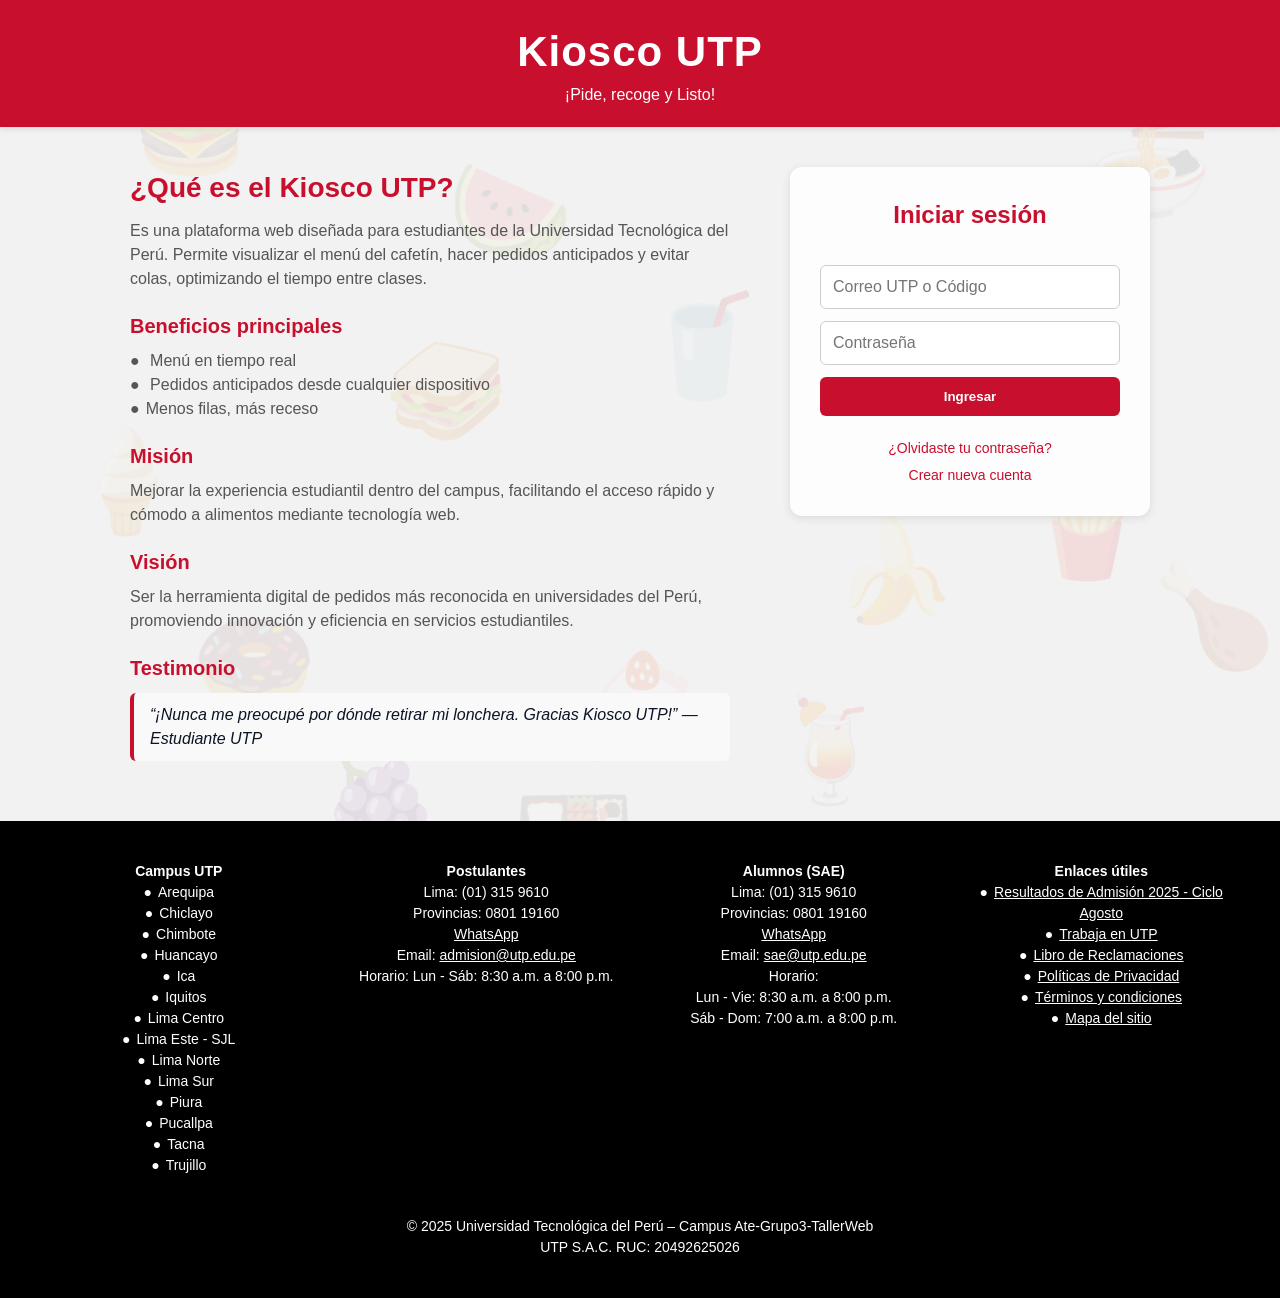
<file: index.html>
<!DOCTYPE html>
<html lang="es">
    <head>
        <meta charset="UTF-8" />
          <!--responsi-->
        <meta name="viewport" content="width=device-width, initial-scale=1.0" />
         <!-- Estilos goblal -->
        <link href="../CSS/styles.css" rel="stylesheet" type="text/css"/>
        <title>Kiosco UTP</title>
        <link href="CSS/stylesIndex.css" rel="stylesheet" type="text/css"/>
    </head>
    <body>
        <header class="barra-roja">
            <h1>Kiosco UTP</h1>
            <p> ¡Pide, recoge y Listo!
        </header>

        <div class="container">
            <!-- Información institucional -->
            <section class="info">
                <h2>¿Qué es el Kiosco UTP?</h2>
                <p>
                    Es una plataforma web diseñada para estudiantes de la Universidad Tecnológica del Perú. Permite visualizar el menú del cafetín, hacer pedidos anticipados y evitar colas, optimizando el tiempo entre clases.
                </p>

                <h3>Beneficios principales</h3>
                <ul>
                    <li> Menú en tiempo real</li>
                    <li> Pedidos anticipados desde cualquier dispositivo</li>
                    <li>Menos filas, más receso</li>
                </ul>

                <h3>Misión</h3>
                <p>
                    Mejorar la experiencia estudiantil dentro del campus, facilitando el acceso rápido y cómodo a alimentos mediante tecnología web.
                </p>

                <h3>Visión</h3>
                <p>
                    Ser la herramienta digital de pedidos más reconocida en universidades del Perú, promoviendo innovación y eficiencia en servicios estudiantiles.
                </p>

                <h3>Testimonio</h3>
                <blockquote>
                    “¡Nunca me preocupé por dónde retirar mi lonchera. Gracias Kiosco UTP!” — Estudiante UTP
                </blockquote>
            </section>

            <!-- Login -->
            <section class="login">
                <form action="HTML/menu.html" method="get">
                    <h2>Iniciar sesión</h2>

                    <input type="text" id="user" name="user" placeholder="Correo UTP o Código" required />
                    <input type="password" id="pass" name="pass" placeholder="Contraseña" required />

                    <button type="submit">Ingresar</button>

                    <div class="links">
                        <a href="#">¿Olvidaste tu contraseña?</a>
                        <a href="#">Crear nueva cuenta</a>
                    </div>
                </form>

            </section>
        </div>
        <div class="emoji-fondo">
            <span>🍔</span><span>🍕</span><span>🥪</span><span>🍟</span><span>🍩</span>
            <span>🍹</span><span>🍱</span><span>🍜</span><span>🍦</span><span>🥤</span>
            <span>🍗</span><span>🍇</span><span>🍉</span><span>🍌</span><span>🍰</span>

        </div>
        <!-- Pie de pagina Provicional -->
<footer style="background-color: #000; color: #fff; padding: 40px 20px; font-size: 14px;">
  <div style="max-width: 1200px; margin: auto; display: flex; flex-wrap: wrap; justify-content: space-between; gap: 30px;">

    <!-- Campus UTP -->
    <div style="flex: 1; min-width: 200px;">
      <h4 style="color: #fff;">Campus UTP</h4>
      <ul style="list-style: none; padding: 0;">
        <li>Arequipa</li>
        <li>Chiclayo</li>
        <li>Chimbote</li>
        <li>Huancayo</li>
        <li>Ica</li>
        <li>Iquitos</li>
        <li>Lima Centro</li>
        <li>Lima Este - SJL</li>
        <li>Lima Norte</li>
        <li>Lima Sur</li>
        <li>Piura</li>
        <li>Pucallpa</li>
        <li>Tacna</li>
        <li>Trujillo</li>
      </ul>
    </div>

    <!-- Postulantes -->
    <div style="flex: 1; min-width: 200px;">
      <h4 style="color: #fff;">Postulantes</h4>
      <p>Lima: (01) 315 9610<br>Provincias: 0801 19160</p>
      <p><a href="https://bit.ly/ConversarUTP_WA" style="color: #fff;" target="_blank">WhatsApp</a></p>
      <p>Email: <a href="mailto:admision@utp.edu.pe" style="color: #fff;">admision@utp.edu.pe</a></p>
      <p>Horario: Lun - Sáb: 8:30 a.m. a 8:00 p.m.</p>
    </div>

    <!-- Alumnos SAE -->
    <div style="flex: 1; min-width: 200px;">
      <h4 style="color: #fff;">Alumnos (SAE)</h4>
      <p>Lima: (01) 315 9610<br>Provincias: 0801 19160</p>
      <p><a href="https://bit.ly/contacto_SAE" style="color: #fff;" target="_blank">WhatsApp</a></p>
      <p>Email: <a href="mailto:sae@utp.edu.pe" style="color: #fff;">sae@utp.edu.pe</a></p>
      <p>Horario:<br>Lun - Vie: 8:30 a.m. a 8:00 p.m.<br>Sáb - Dom: 7:00 a.m. a 8:00 p.m.</p>
    </div>

    <!-- Enlaces útiles -->
    <div style="flex: 1; min-width: 200px;">
      <h4 style="color: #fff;">Enlaces útiles</h4>
      <ul style="list-style: none; padding: 0;">
        <li><a href="#" style="color: #fff;">Resultados de Admisión 2025 - Ciclo Agosto</a></li>
        <li><a href="#" style="color: #fff;">Trabaja en UTP</a></li>
        <li><a href="#" style="color: #fff;">Libro de Reclamaciones</a></li>
        <li><a href="#" style="color: #fff;">Políticas de Privacidad</a></li>
        <li><a href="#" style="color: #fff;">Términos y condiciones</a></li>
        <li><a href="#" style="color: #fff;">Mapa del sitio</a></li>
      </ul>
    </div>
  </div>

  <!-- Línea final -->
  <div style="text-align: center; margin-top: 40px;">
    <p>&copy; 2025 Universidad Tecnológica del Perú – Campus Ate-Grupo3-TallerWeb</p>
    <p>UTP S.A.C. RUC: 20492625026</p>
  </div>
</footer>


    </body>
</html>
</file>
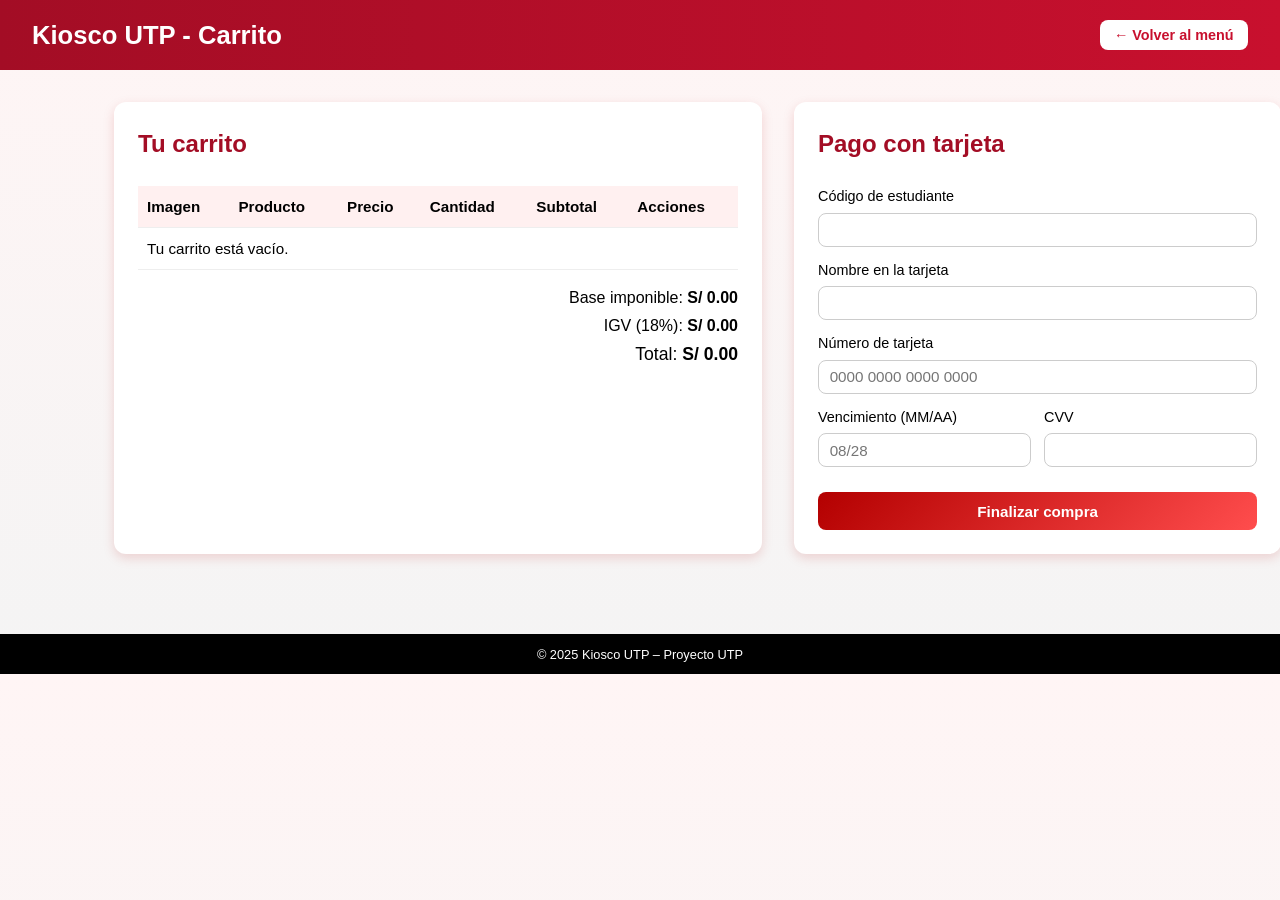
<file: HTML/carrito.html>
<!DOCTYPE html>
<html lang="es">
    <head>
        <meta charset="UTF-8" />
          <!--responsi-->
        <meta name="viewport" content="width=device-width, initial-scale=1.0" />
         <!-- Estilos goblal -->
        <link href="../CSS/styles.css" rel="stylesheet" type="text/css"/>
        <title>Carrito - Kiosco UTP</title>

        <link href="../CSS/stylesCarrito.css" rel="stylesheet" type="text/css" />
    </head>
    <body>
        <!-- Encabezado -->
        <header class="barra-superior">
            <h1 class="titulo">Kiosco UTP - Carrito</h1>
            <nav class="menu-navegacion">
                <a href="menu.html" class="btn-volver">← Volver al menú</a>
            </nav>
        </header>

        <main class="contenedor-carrito">
            <!-- Carrito -->
            <section class="carrito-section">
                <h2>Tu carrito</h2>
                <div class="tabla-wrapper">
                    <table class="tabla-carrito">
                        <thead>
                            <tr>
                                <th>Imagen</th>
                                <th>Producto</th>
                                <th>Precio</th>
                                <th>Cantidad</th>
                                <th>Subtotal</th>
                                <th>Acciones</th>
                            </tr>
                        </thead>

                        <tbody id="carrito-body">
                            <!-- JS inserta las filas aquí -->
                        </tbody>
                    </table>
                </div>

                <div class="totales">
                    <p>
                        <span>Base imponible:</span>
                        <strong id="base-imponible">S/ 0.00</strong>
                    </p>
                    <p><span>IGV (18%):</span> <strong id="igv">S/ 0.00</strong></p>
                    <p class="total">
                        <span>Total:</span> <strong id="total">S/ 0.00</strong>
                    </p>
                </div>
            </section>

            <!-- Pago -->
            <section class="pago-section">
                <h2>Pago con tarjeta</h2>
                <form id="form-pago" class="form-pago">
                    <div class="campo">
                        <label for="codigo-estudiante">Código de estudiante</label>
                        <input type="text" id="codigo-estudiante" required />
                    </div>

                    <div class="campo">
                        <label for="nombre-tarjeta">Nombre en la tarjeta</label>
                        <input type="text" id="nombre-tarjeta" required />
                    </div>

                    <div class="campo">
                        <label for="numero-tarjeta">Número de tarjeta</label>
                        <input
                            type="text"
                            id="numero-tarjeta"
                            maxlength="19"
                            placeholder="0000 0000 0000 0000"
                            required
                            />
                    </div>

                    <div class="campo-doble">
                        <div>
                            <label for="vencimiento">Vencimiento (MM/AA)</label>
                            <input
                                type="text"
                                id="vencimiento"
                                placeholder="08/28"
                                required
                                />
                        </div>
                        <div>
                            <label for="cvv">CVV</label>
                            <input type="password" id="cvv" maxlength="4" required />
                        </div>
                    </div>

                    <button type="submit" class="btn-pagar">Finalizar compra</button>
                </form>
            </section>

            <!-- Ticket -->
            <section id="ticket" class="ticket oculto">
                <div id="ticket-contenido"></div>
                <button id="btn-imprimir" class="btn-imprimir">Imprimir ticket</button>
            </section>
        </main>

        <footer>
            <p>&copy; 2025 Kiosco UTP – Proyecto UTP</p>
        </footer>

        <!-- Misma lógica JS del proyecto -->
        <script src="../js/JSpruebas.js" type="text/javascript"></script>
    </body>
</html>
</file>
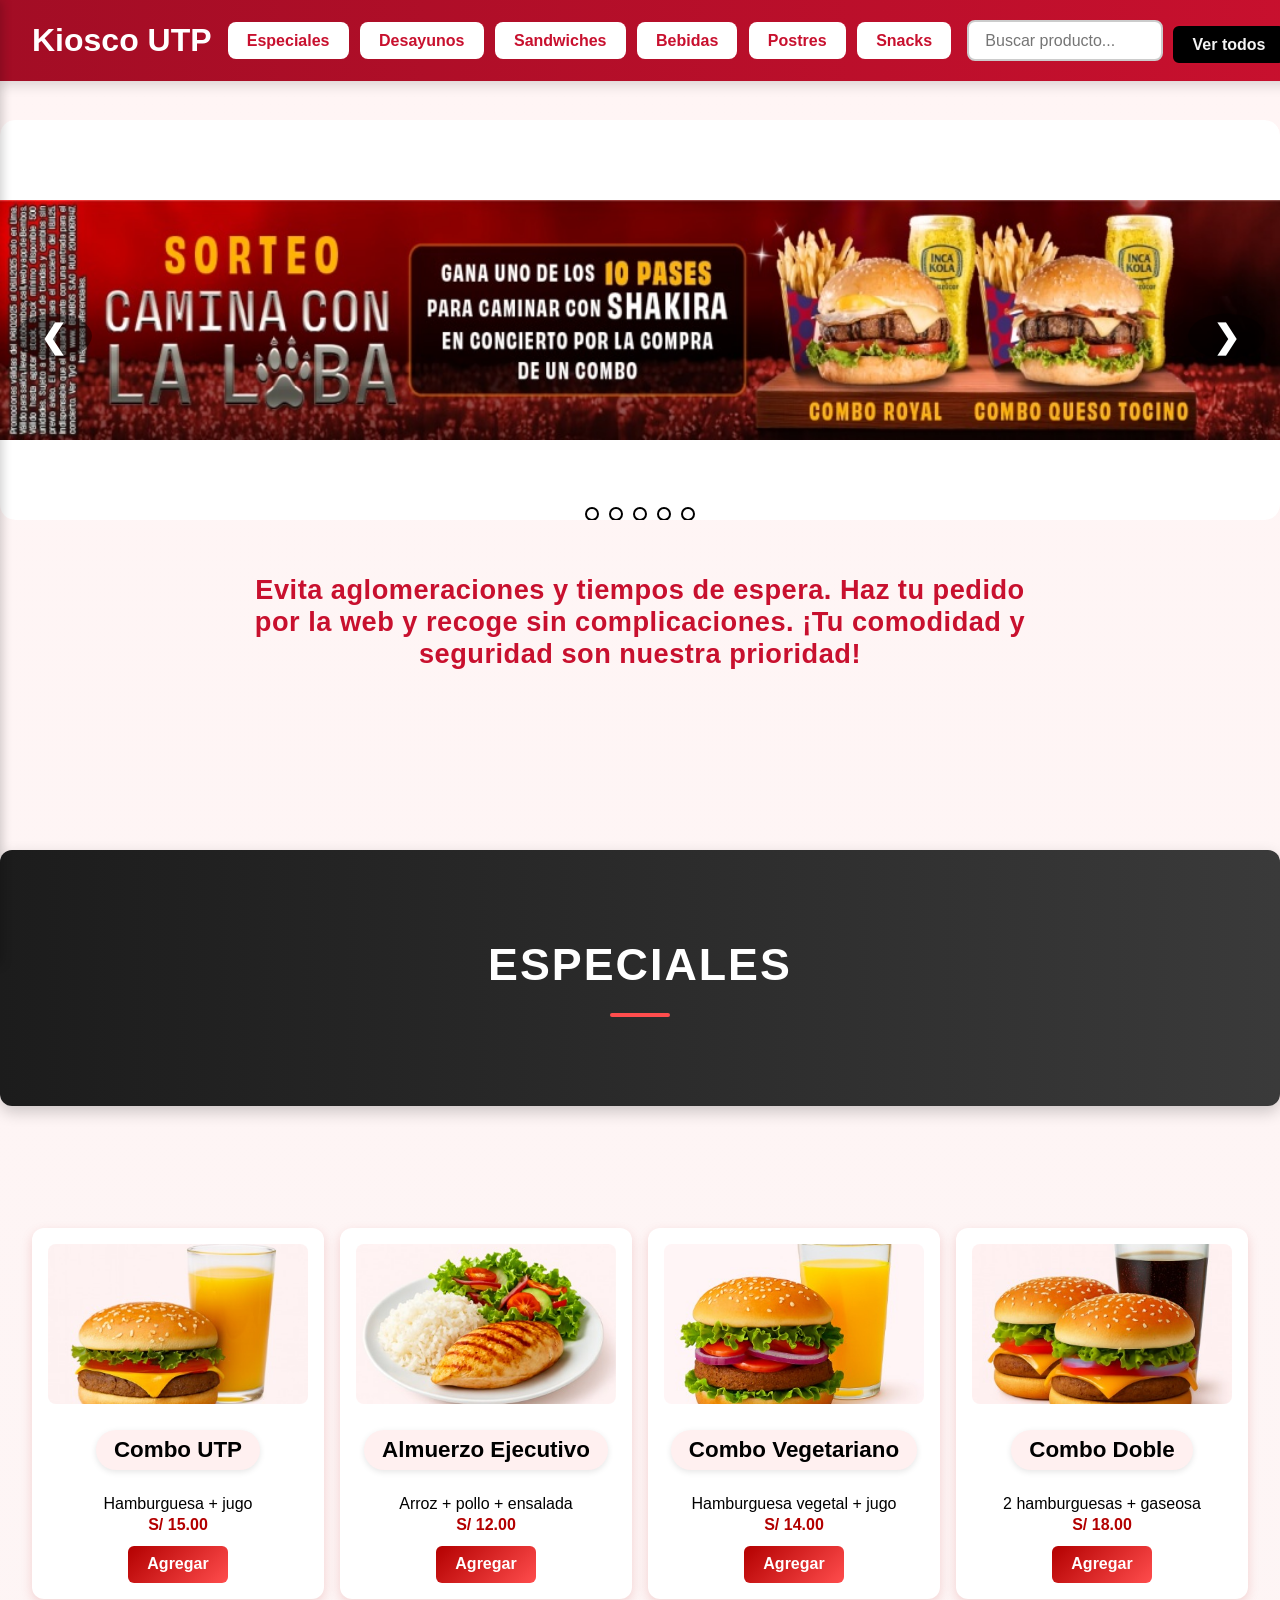
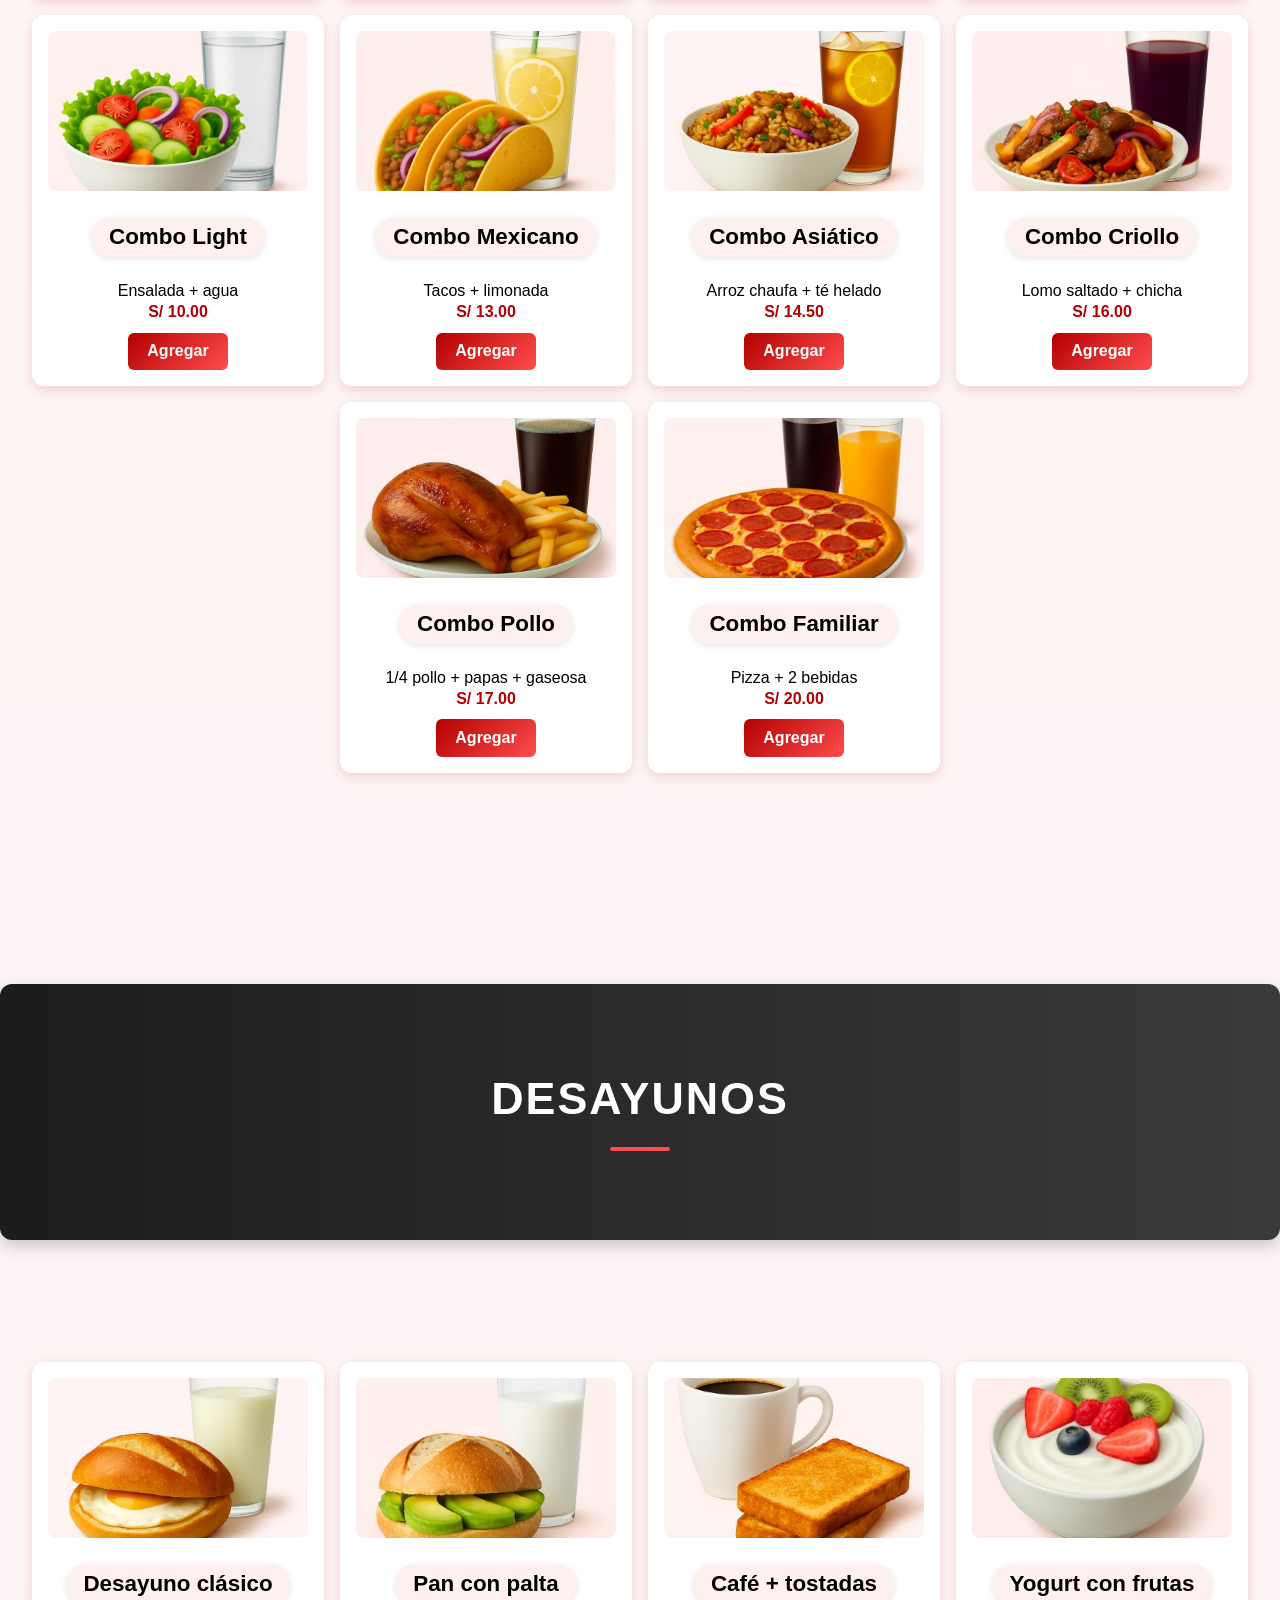
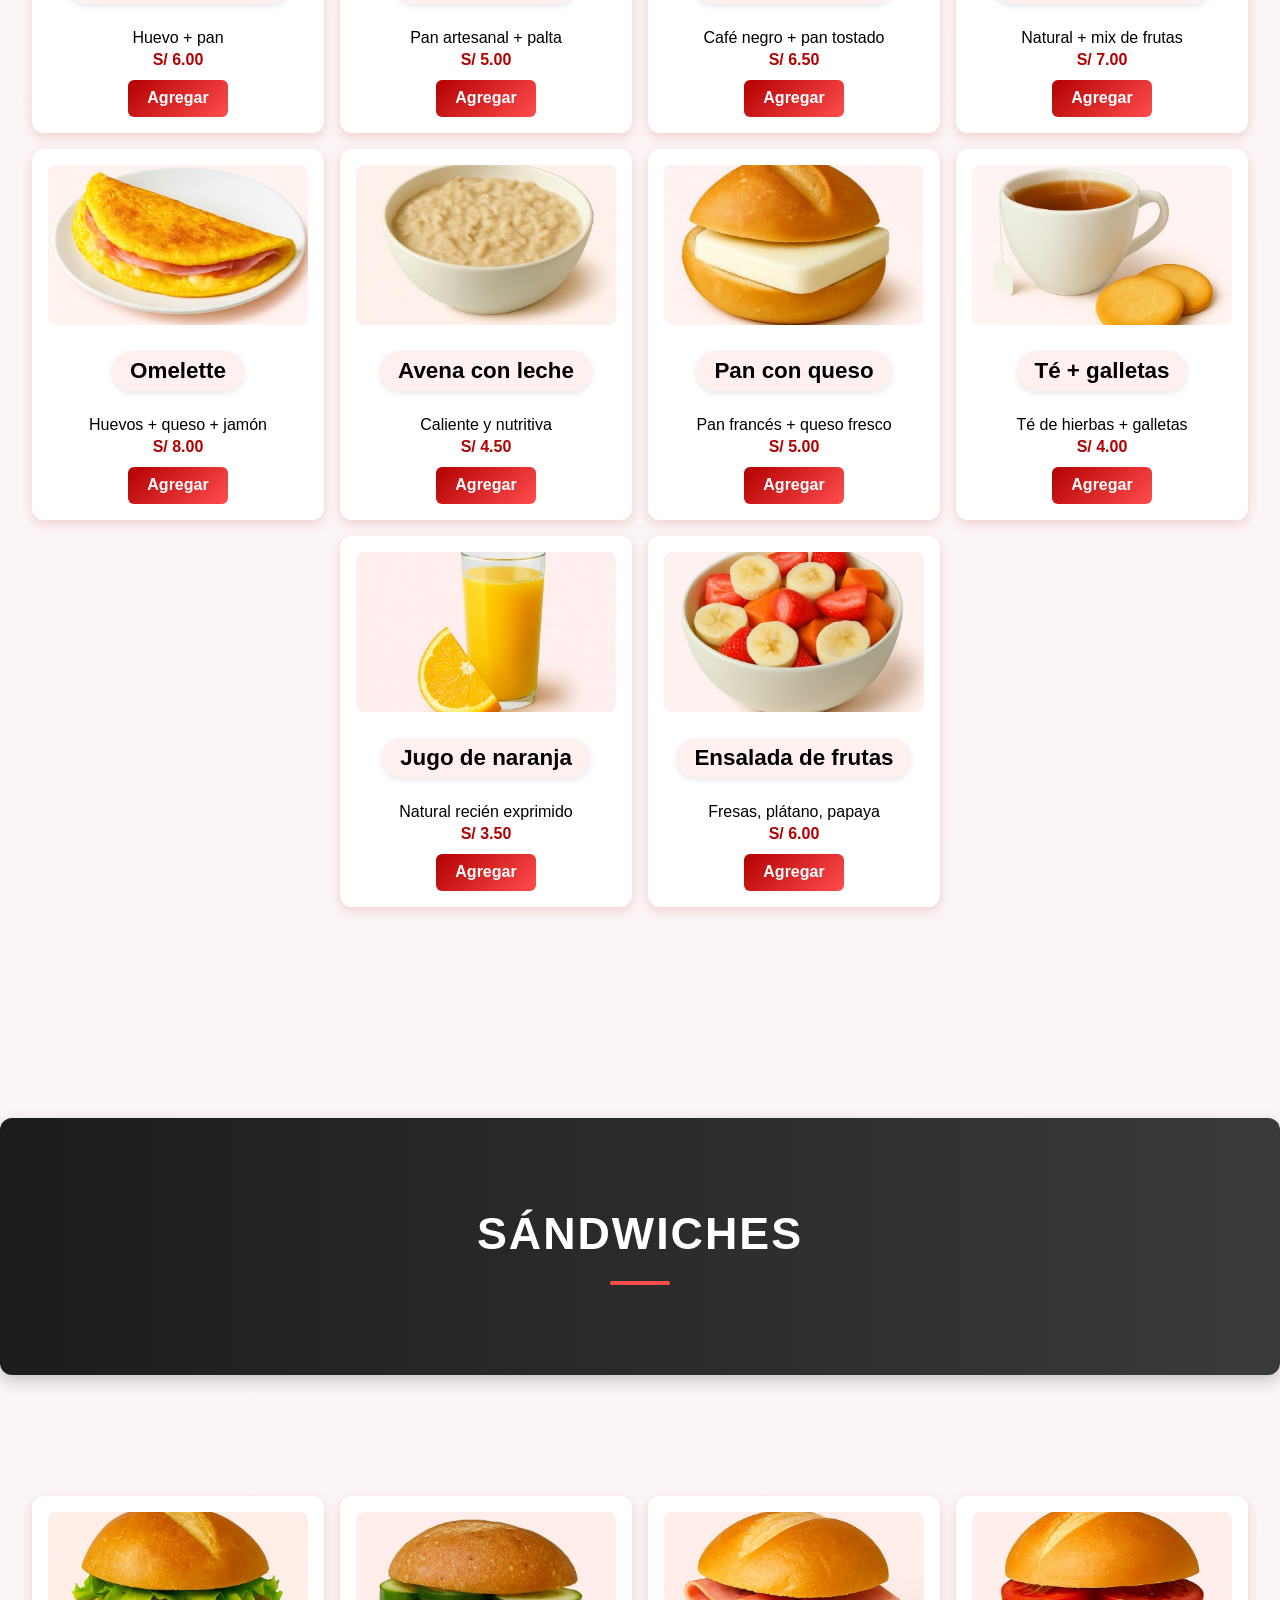
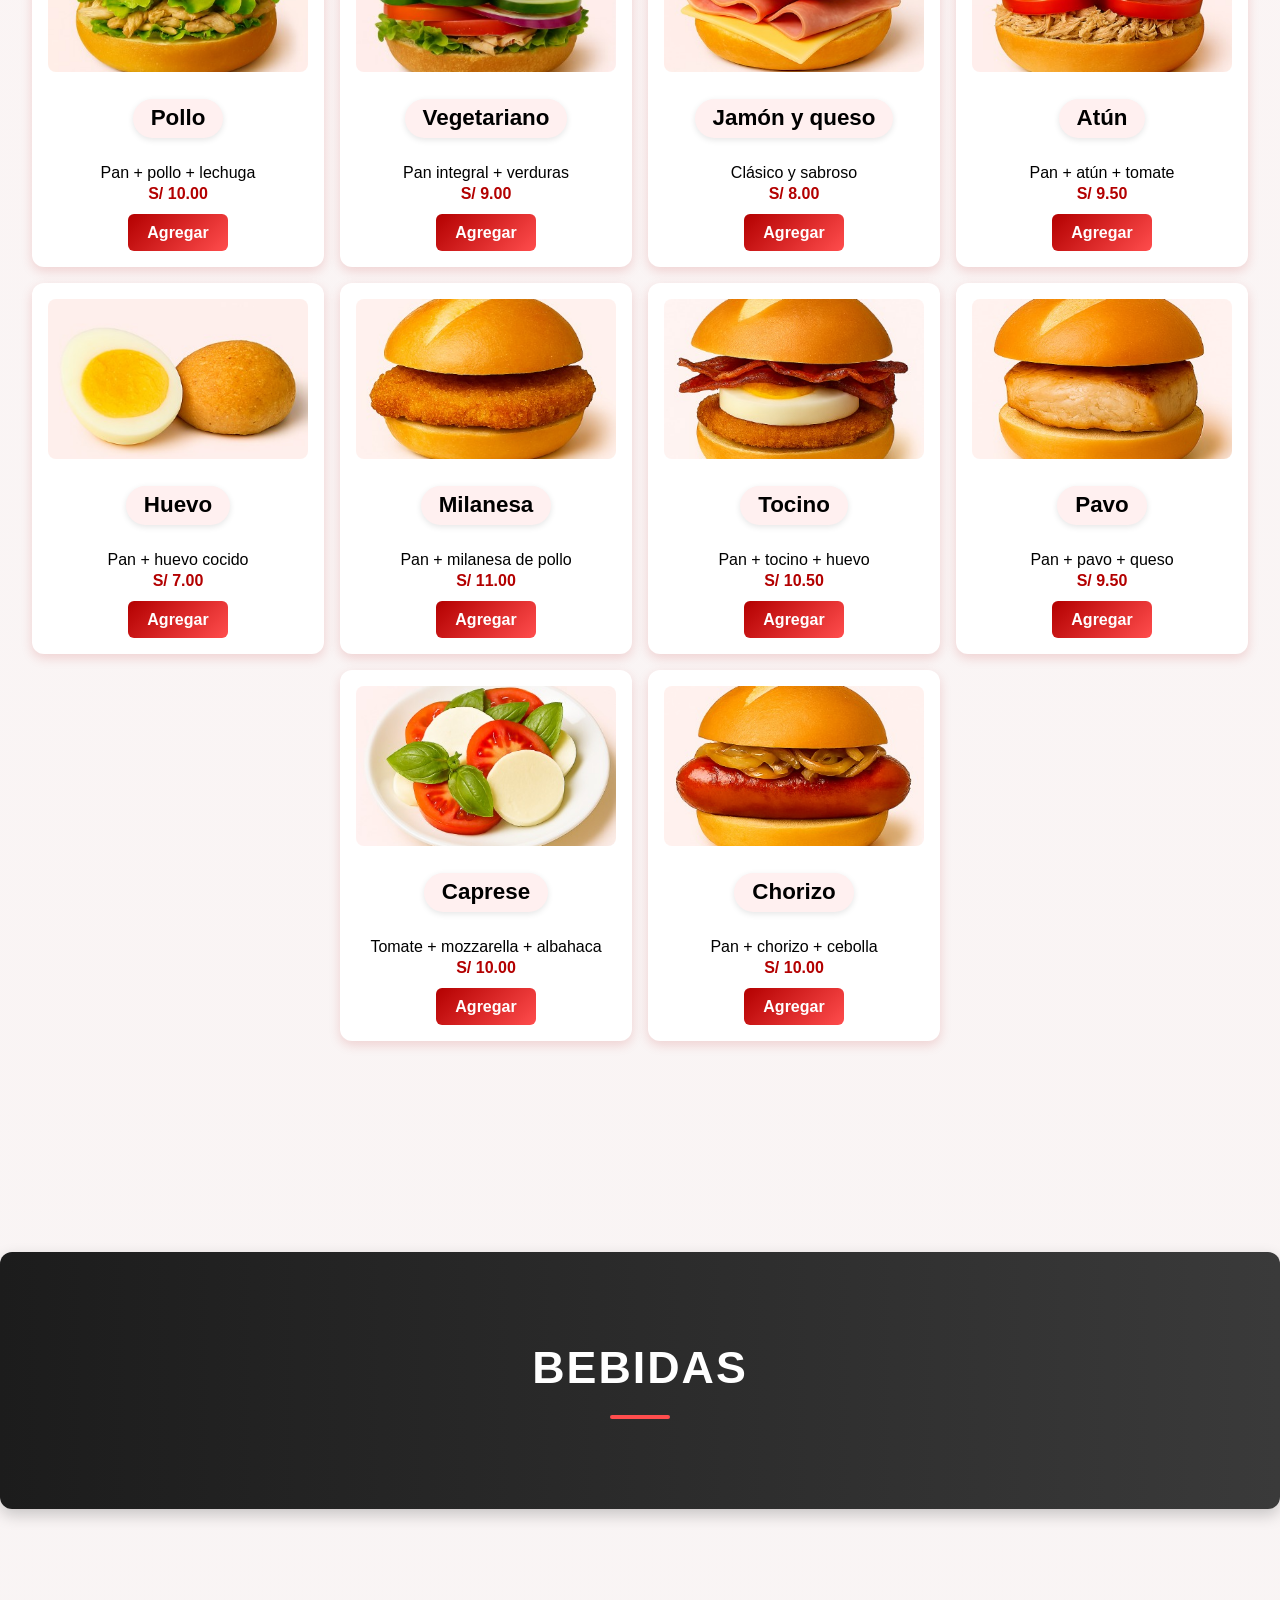
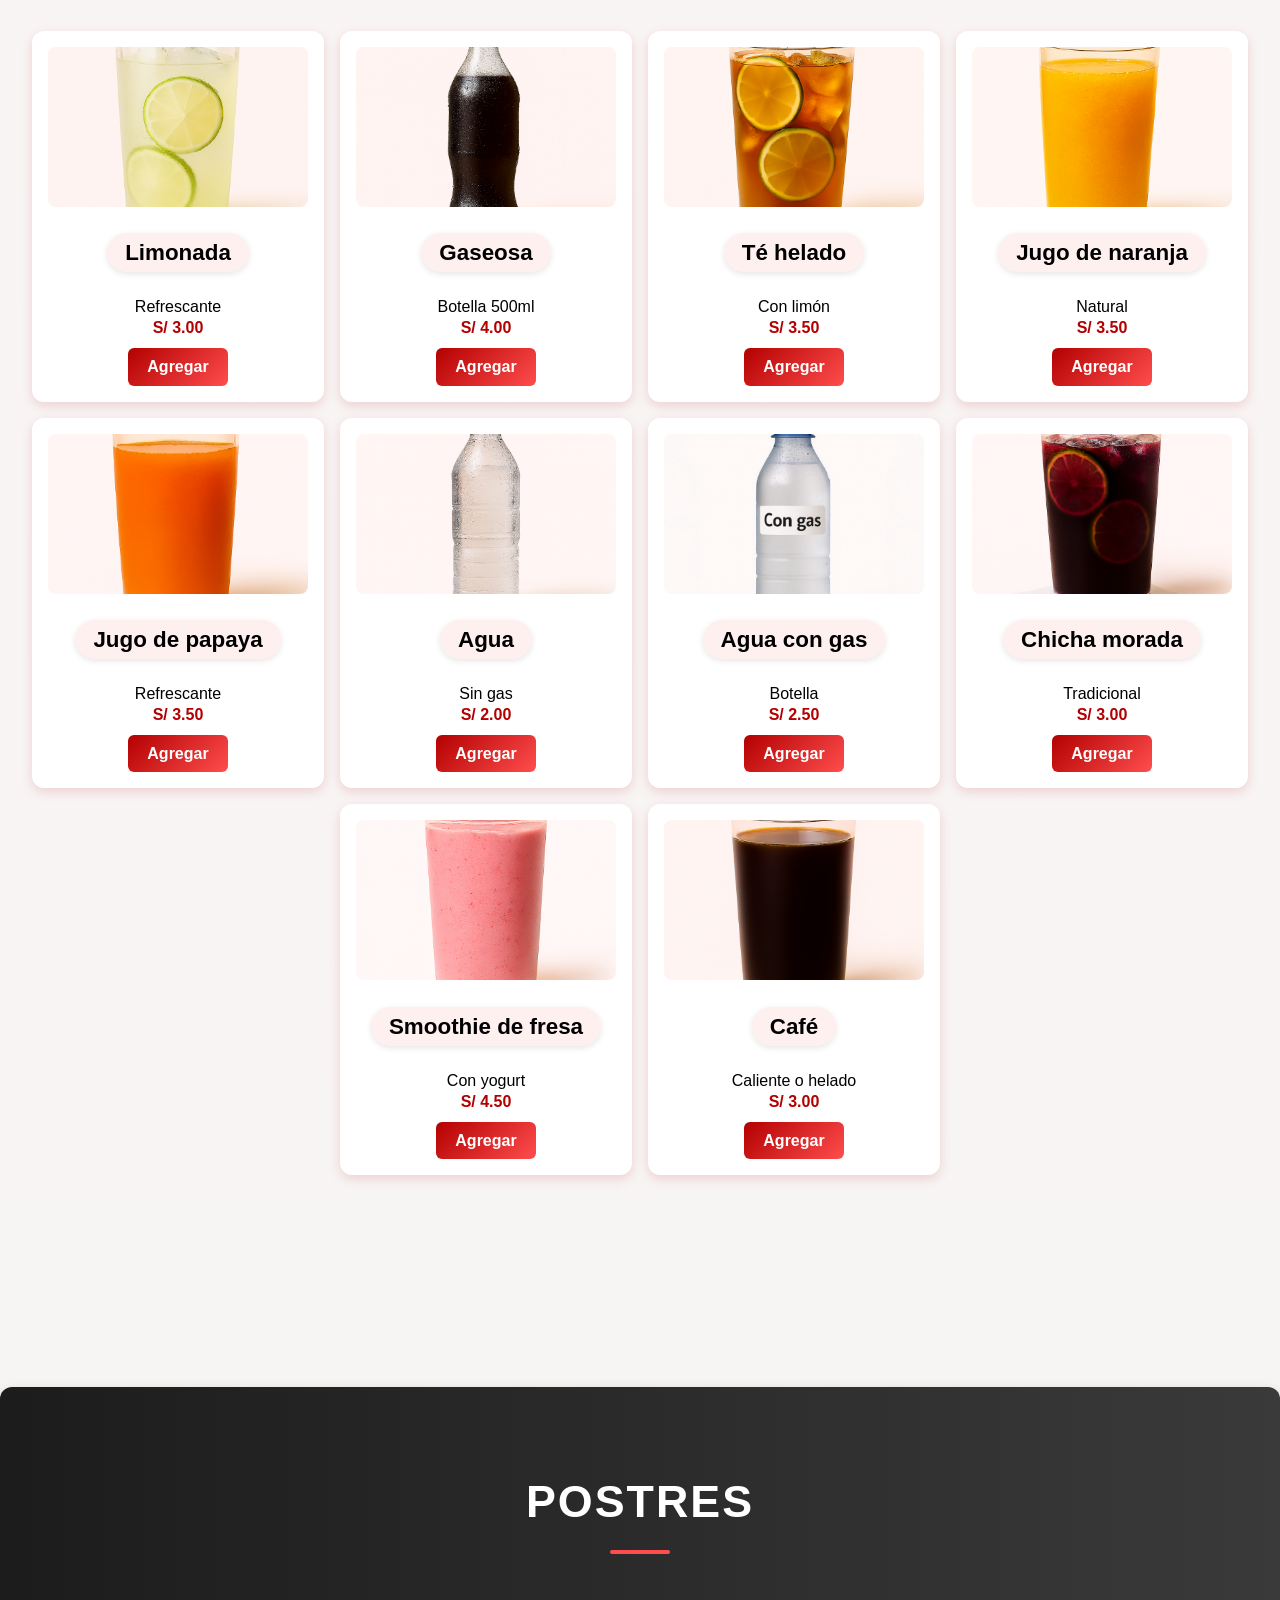
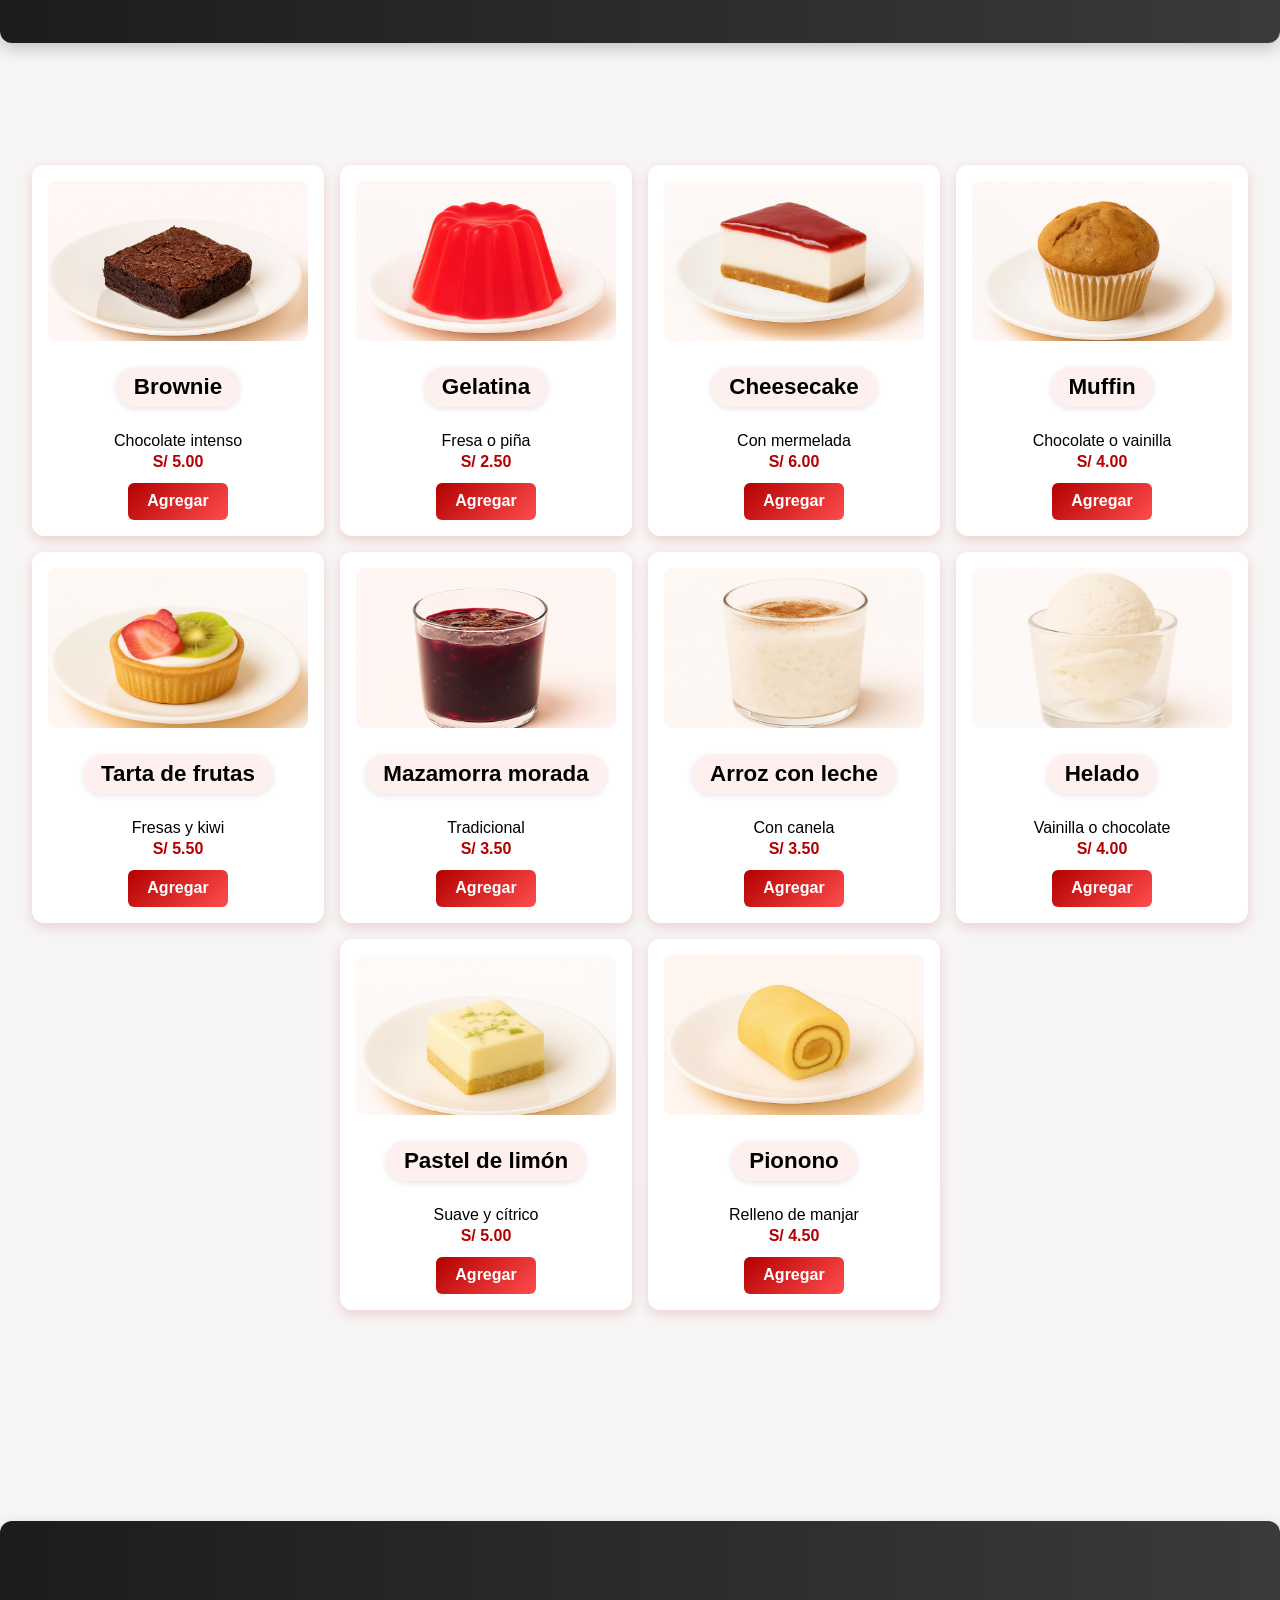
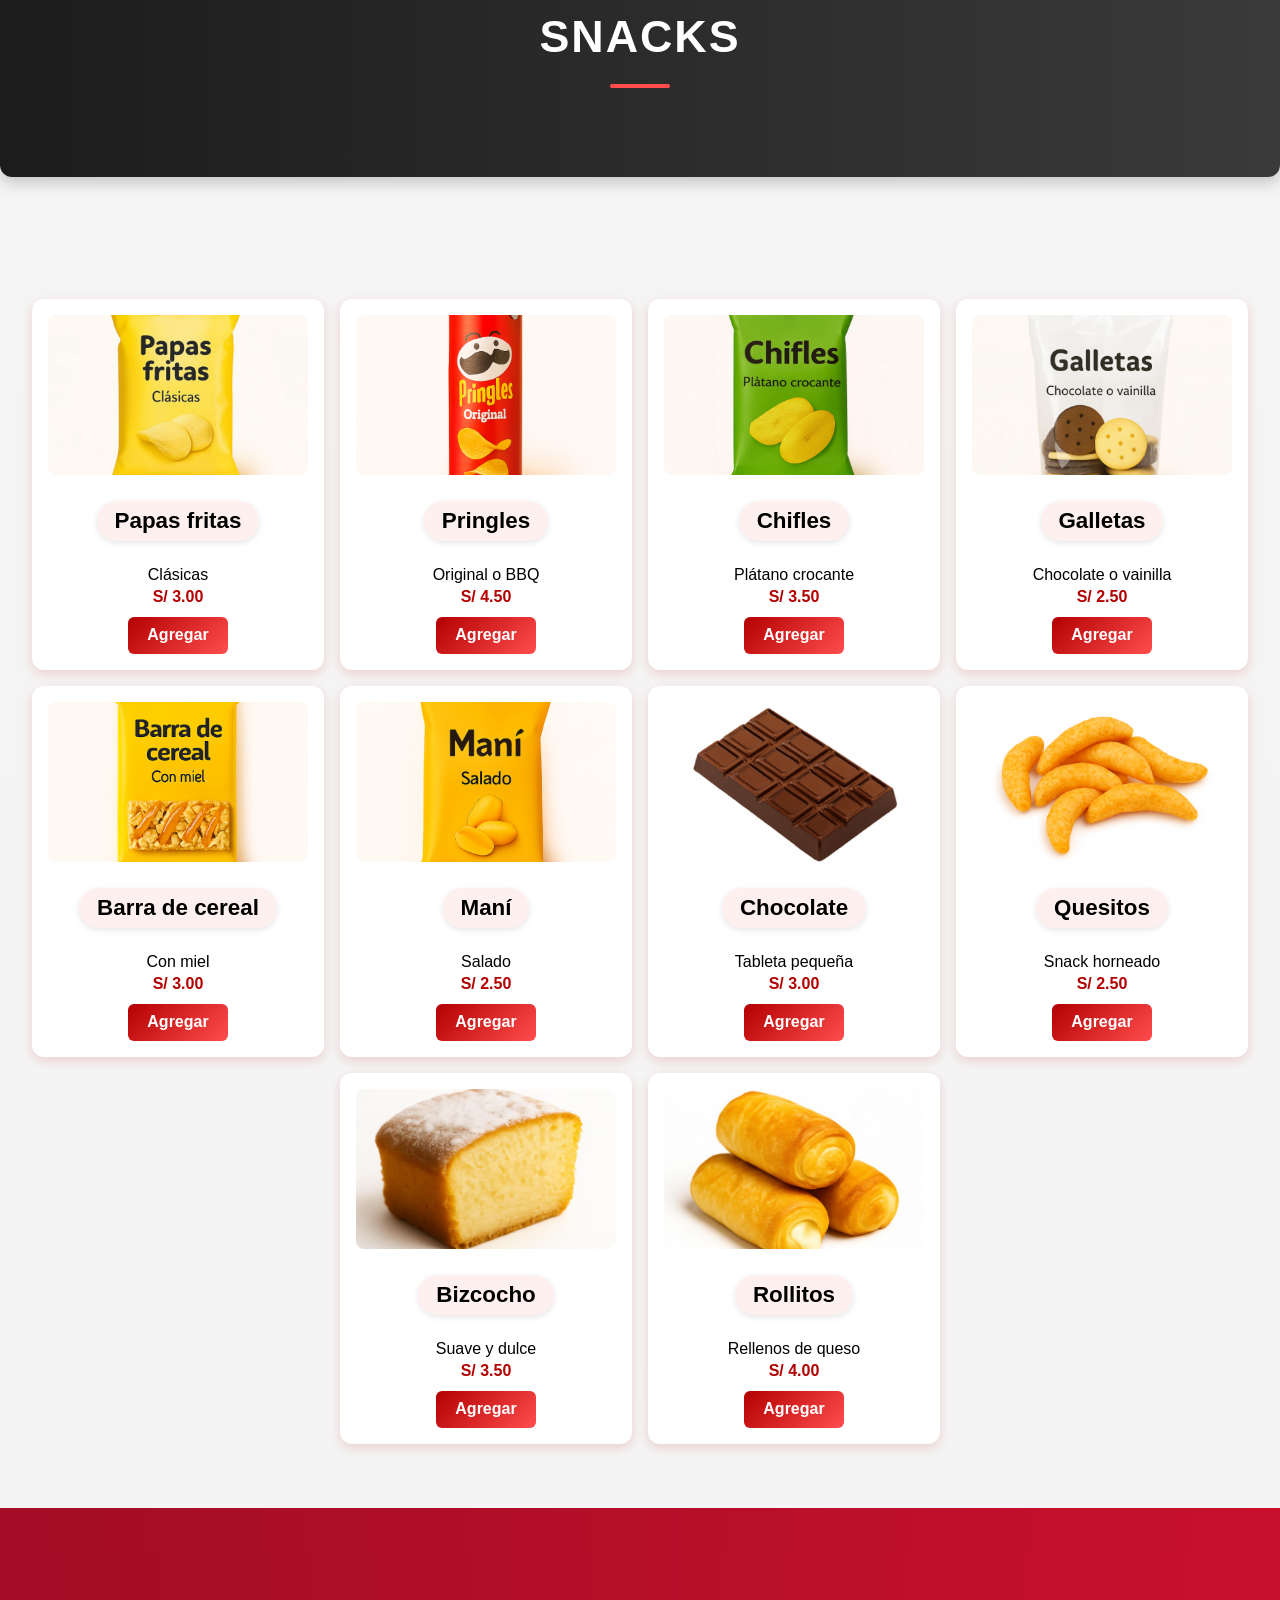
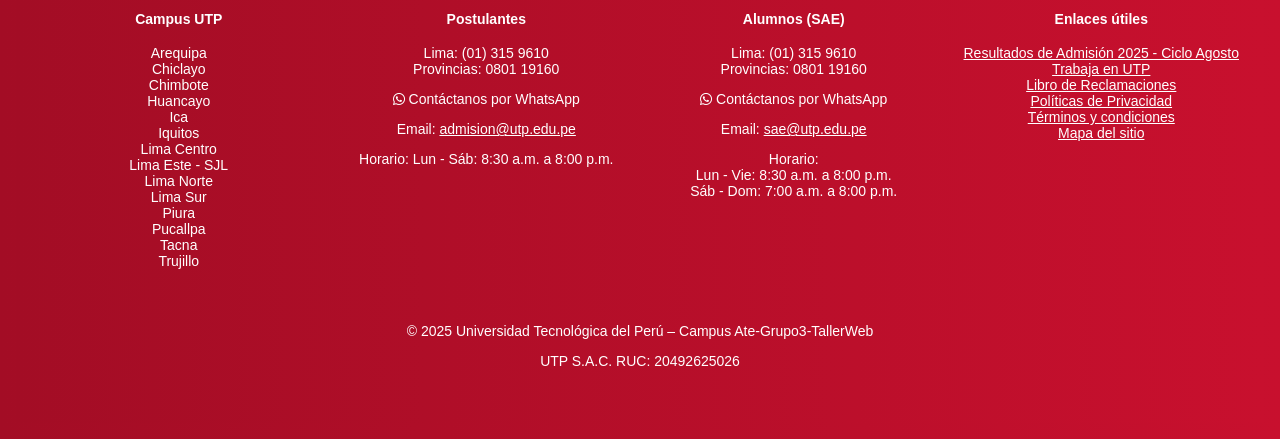
<file: HTML/menu.html>
<!DOCTYPE html>
<html lang="es">
    <head>
        <meta charset="UTF-8" />
        <!--responsi-->
        <meta name="viewport" content="width=device-width, initial-scale=1.0" />
        <title>Kiosco UTP</title>
        <!-- Estilos principales -->
        <link href="../CSS/stylesMenu.css" rel="stylesheet" type="text/css" />
        <link rel="stylesheet" href="https://cdnjs.cloudflare.com/ajax/libs/font-awesome/6.5.2/css/all.min.css" crossorigin="anonymous" referrerpolicy="no-referrer" />

    </head>

    <body>

        <!-- Encabezado y navegación -->
        <header class="barra-superior">
            <button id="btn-menu" class="hamburguesa" aria-label="Abrir menú">☰</button>
            <h1 class="titulo">Kiosco UTP</h1>

            <nav class="menu-navegacion">
                <ul class="botonera">
                    <li><a href="#especiales">Especiales</a></li>
                    <li><a href="#desayunos">Desayunos</a></li>
                    <li><a href="#sandwiches">Sandwiches</a></li>
                    <li><a href="#bebidas">Bebidas</a></li>
                    <li><a href="#postres">Postres</a></li>
                    <li><a href="#snacks">Snacks</a></li>
                </ul>
            </nav>

            <div class="buscador">
                <input type="text" id="buscar" placeholder="Buscar producto..." />
                <button id="verTodo">Ver todos</button>
            </div>

        </header>

        <!-- Mini-carrito -->
        <div id="mini-carrito" class="mini-carrito oculto">
            <h3>Productos seleccionados</h3>
            <ul id="mini-carrito-lista"></ul>
            <p><strong>Total:</strong> <span id="mini-carrito-total">S/ 0.00</span></p>
            <button id="btn-proceder">Proceder a compra</button>
            <button id="btn-cerrar-mini">Cerrar</button>
        </div>

        <!-- Carrusel Banners -->
        <section class="carrusel" id="carrusel-banners">
            <div class="slides">
                <!-- Radios para control manual -->
                <input type="radio" name="radio-btn" id="radio1" checked />
                <input type="radio" name="radio-btn" id="radio2" />
                <input type="radio" name="radio-btn" id="radio3" />
                <input type="radio" name="radio-btn" id="radio4" />
                <input type="radio" name="radio-btn" id="radio5" />

                <!-- Imágenes -->
                <div class="slide first">
                    <img src="../img/baners/baner5.jpg" alt="Banner 1" />
                </div>
                <div class="slide">
                    <img src="../img/baners/baner2.jpg" alt="Banner 2" />
                </div>
                <div class="slide">
                    <img src="../img/baners/baner3.jpg" alt="Banner 3" />
                </div>
                <div class="slide">
                    <img src="../img/baners/baner4.jpg" alt="Banner 4" />
                </div>
                <div class="slide">
                    <img src="../img/baners/baner1.jpg" alt="Banner 2" />
                </div>

                <!-- Navegación automática -->
                <div class="navigation-auto">
                    <div class="auto-btn1"></div>
                    <div class="auto-btn2"></div>
                    <div class="auto-btn3"></div>
                    <div class="auto-btn4"></div>
                    <div class="auto-btn5"></div>
                </div>
            </div>

            <!-- Navegación manual -->
            <div class="navigation-manual">
                <label for="radio1" class="manual-btn"></label>
                <label for="radio2" class="manual-btn"></label>
                <label for="radio3" class="manual-btn"></label>
                <label for="radio4" class="manual-btn"></label>
                <label for="radio5" class="manual-btn"></label>
            </div>

            <!-- Flechas de navegación -->
            <button class="arrow arrow-prev" aria-label="Anterior">&#10094;</button>
            <button class="arrow arrow-next" aria-label="Siguiente">&#10095;</button>
        </section>

        <p class="mensaje-objetivo">
            Evita aglomeraciones y tiempos de espera. Haz tu pedido por la web y
            recoge sin complicaciones. ¡Tu comodidad y seguridad son nuestra
            prioridad!
        </p>

        <!-- contenido -->  
        <main>
            <!-- ESPECIALES -->
            <section id="especiales">
                <h2>Especiales</h2>
                <div class="menu-grid">
                    <div class="producto">
                        <img src="../img/productos/hamburguesa_jugo.jpg" alt="" />
                        <h3>Combo UTP</h3>
                        <p>Hamburguesa + jugo</p>
                        <p class="precio">S/ 15.00</p>
                        <button type="button" class="btn-agregar">Agregar</button>
                    </div>
                    <div class="producto">
                        <img src="../img/productos/ejecutivo.jpg" alt="" />
                        <h3>Almuerzo Ejecutivo</h3>
                        <p>Arroz + pollo + ensalada</p>
                        <p class="precio">S/ 12.00</p>
                        <button type="button" class="btn-agregar">Agregar</button>
                    </div>
                    <div class="producto">
                        <img src="../img/productos/hamburguesa_vegetal.jpg" alt="" />
                        <h3>Combo Vegetariano</h3>
                        <p>Hamburguesa vegetal + jugo</p>
                        <p class="precio">S/ 14.00</p>
                        <button type="button" class="btn-agregar">Agregar</button>
                    </div>
                    <div class="producto">
                        <img src="../img/productos/combo_doble.jpg" alt="" />
                        <h3>Combo Doble</h3>
                        <p>2 hamburguesas + gaseosa</p>
                        <p class="precio">S/ 18.00</p>
                        <button type="button" class="btn-agregar">Agregar</button>
                    </div>
                    <div class="producto">
                        <img src="../img/productos/light.jpg" alt="" />
                        <h3>Combo Light</h3>
                        <p>Ensalada + agua</p>
                        <p class="precio">S/ 10.00</p>
                        <button type="button" class="btn-agregar">Agregar</button>
                    </div>
                    <div class="producto">
                        <img src="../img/productos/tacos_jugo.jpg" alt="" />
                        <h3>Combo Mexicano</h3>
                        <p>Tacos + limonada</p>
                        <p class="precio">S/ 13.00</p>
                        <button type="button" class="btn-agregar">Agregar</button>
                    </div>
                    <div class="producto">
                        <img src="../img/productos/chaufa_te.jpg" alt="" />
                        <h3>Combo Asiático</h3>
                        <p>Arroz chaufa + té helado</p>
                        <p class="precio">S/ 14.50</p>
                        <button type="button" class="btn-agregar">Agregar</button>
                    </div>
                    <div class="producto">
                        <img src="../img/productos/lomo_chicha.jpg" alt="" />
                        <h3>Combo Criollo</h3>
                        <p>Lomo saltado + chicha</p>
                        <p class="precio">S/ 16.00</p>
                        <button type="button" class="btn-agregar">Agregar</button>
                    </div>
                    <div class="producto">
                        <img src="../img/productos/pollo_brasa.jpg" alt="" />
                        <h3>Combo Pollo</h3>
                        <p>1/4 pollo + papas + gaseosa</p>
                        <p class="precio">S/ 17.00</p>
                        <button type="button" class="btn-agregar">Agregar</button>
                    </div>
                    <div class="producto">
                        <img src="../img/productos/pizza.jpg" alt="" />
                        <h3>Combo Familiar</h3>
                        <p>Pizza + 2 bebidas</p>
                        <p class="precio">S/ 20.00</p>
                        <button type="button" class="btn-agregar">Agregar</button>
                    </div>
                </div>
            </section>

            <!-- DESAYUNOS -->
            <section id="desayunos">
                <h2>Desayunos</h2>
                <div class="menu-grid">
                    <div class="producto">
                        <img src="../img/productos/pan_huevo.jpg" alt="" />
                        <h3>Desayuno clásico</h3>
                        <p>Huevo + pan</p>
                        <p class="precio">S/ 6.00</p>
                        <button type="button" class="btn-agregar">Agregar</button>
                    </div>
                    <div class="producto">
                        <img src="../img/productos/pan_palta.jpg" alt="" />
                        <h3>Pan con palta</h3>
                        <p>Pan artesanal + palta</p>
                        <p class="precio">S/ 5.00</p>
                        <button type="button" class="btn-agregar">Agregar</button>
                    </div>
                    <div class="producto">
                        <img src="../img/productos/cafe.jpg" alt="" />
                        <h3>Café + tostadas</h3>
                        <p>Café negro + pan tostado</p>
                        <p class="precio">S/ 6.50</p>
                        <button type="button" class="btn-agregar">Agregar</button>
                    </div>
                    <div class="producto">
                        <img src="../img/productos/yogurt.jpg" alt="" />
                        <h3>Yogurt con frutas</h3>
                        <p>Natural + mix de frutas</p>
                        <p class="precio">S/ 7.00</p>
                        <button type="button" class="btn-agregar">Agregar</button>
                    </div>
                    <div class="producto">
                        <img src="../img/productos/omellet.jpg" alt="" />
                        <h3>Omelette</h3>
                        <p>Huevos + queso + jamón</p>
                        <p class="precio">S/ 8.00</p>
                        <button type="button" class="btn-agregar">Agregar</button>
                    </div>
                    <div class="producto">
                        <img src="../img/productos/avena.jpg" alt="" />
                        <h3>Avena con leche</h3>
                        <p>Caliente y nutritiva</p>
                        <p class="precio">S/ 4.50</p>
                        <button type="button" class="btn-agregar">Agregar</button>
                    </div>
                    <div class="producto">
                        <img src="../img/productos/pan_queso.jpg" alt="" />
                        <h3>Pan con queso</h3>
                        <p>Pan francés + queso fresco</p>
                        <p class="precio">S/ 5.00</p>
                        <button type="button" class="btn-agregar">Agregar</button>
                    </div>
                    <div class="producto">
                        <img src="../img/productos/cafe_galletas.jpg" alt="" />
                        <h3>Té + galletas</h3>
                        <p>Té de hierbas + galletas</p>
                        <p class="precio">S/ 4.00</p>
                        <button type="button" class="btn-agregar">Agregar</button>
                    </div>
                    <div class="producto">
                        <img src="../img/productos/naranja.jpg" alt="" />
                        <h3>Jugo de naranja</h3>
                        <p>Natural recién exprimido</p>
                        <p class="precio">S/ 3.50</p>
                        <button type="button" class="btn-agregar">Agregar</button>
                    </div>
                    <div class="producto">
                        <img src="../img/productos/ensalada.jpg" alt="" />
                        <h3>Ensalada de frutas</h3>
                        <p>Fresas, plátano, papaya</p>
                        <p class="precio">S/ 6.00</p>
                        <button type="button" class="btn-agregar">Agregar</button>
                    </div>
                </div>
            </section>

            <!-- SÁNDWICHES -->
            <section id="sandwiches">
                <h2>Sándwiches</h2>
                <div class="menu-grid">
                    <div class="producto">
                        <img src="../img/productos/pan_pollo.jpg" alt="" />
                        <h3>Pollo</h3>
                        <p>Pan + pollo + lechuga</p>
                        <p class="precio">S/ 10.00</p>
                        <button type="button" class="btn-agregar">Agregar</button>
                    </div>
                    <div class="producto">
                        <img src="../img/productos/pan_verduras.jpg" alt="" />
                        <h3>Vegetariano</h3>
                        <p>Pan integral + verduras</p>
                        <p class="precio">S/ 9.00</p>
                        <button type="button" class="btn-agregar">Agregar</button>
                    </div>
                    <div class="producto">
                        <img src="../img/productos/pan_jamon.jpg" alt="" />
                        <h3>Jamón y queso</h3>
                        <p>Clásico y sabroso</p>
                        <p class="precio">S/ 8.00</p>
                        <button type="button" class="btn-agregar">Agregar</button>
                    </div>
                    <div class="producto">
                        <img src="../img/productos/atun.jpg" alt="" />
                        <h3>Atún</h3>
                        <p>Pan + atún + tomate</p>
                        <p class="precio">S/ 9.50</p>
                        <button type="button" class="btn-agregar">Agregar</button>
                    </div>
                    <div class="producto">
                        <img src="../img/productos/huevo.jpg" alt="" />
                        <h3>Huevo</h3>
                        <p>Pan + huevo cocido</p>
                        <p class="precio">S/ 7.00</p>
                        <button type="button" class="btn-agregar">Agregar</button>
                    </div>
                    <div class="producto">
                        <img src="../img/productos/milanesa.jpg" alt="" />
                        <h3>Milanesa</h3>
                        <p>Pan + milanesa de pollo</p>
                        <p class="precio">S/ 11.00</p>
                        <button type="button" class="btn-agregar">Agregar</button>
                    </div>
                    <div class="producto">
                        <img src="../img/productos/tocino.jpg" alt="" />
                        <h3>Tocino</h3>
                        <p>Pan + tocino + huevo</p>
                        <p class="precio">S/ 10.50</p>
                        <button type="button" class="btn-agregar">Agregar</button>
                    </div>
                    <div class="producto">
                        <img src="../img/productos/pan_pavo.jpg" alt="" />
                        <h3>Pavo</h3>
                        <p>Pan + pavo + queso</p>
                        <p class="precio">S/ 9.50</p>
                        <button type="button" class="btn-agregar">Agregar</button>
                    </div>
                    <div class="producto">
                        <img src="../img/productos/caprese.jpg" alt="" />
                        <h3>Caprese</h3>
                        <p>Tomate + mozzarella + albahaca</p>
                        <p class="precio">S/ 10.00</p>
                        <button type="button" class="btn-agregar">Agregar</button>
                    </div>
                    <div class="producto">
                        <img src="../img/productos/chorizo.jpg" alt="" />
                        <h3>Chorizo</h3>
                        <p>Pan + chorizo + cebolla</p>
                        <p class="precio">S/ 10.00</p>
                        <button type="button" class="btn-agregar">Agregar</button>
                    </div>
                </div>
            </section>

            <!-- BEBIDAS -->
            <section id="bebidas">
                <h2>Bebidas</h2>
                <div class="menu-grid">
                    <div class="producto">
                        <img src="../img/productos/limonada.png" />
                        <h3>Limonada</h3>
                        <p>Refrescante</p>
                        <p class="precio">S/ 3.00</p>
                        <button type="button" class="btn-agregar">Agregar</button>
                    </div>
                    <div class="producto">
                        <img src="../img/productos/gaseosa.png" />
                        <h3>Gaseosa</h3>
                        <p>Botella 500ml</p>
                        <p class="precio">S/ 4.00</p>
                        <button type="button" class="btn-agregar">Agregar</button>
                    </div>
                    <div class="producto">
                        <img src="../img/productos/te_helado.png" />
                        <h3>Té helado</h3>
                        <p>Con limón</p>
                        <p class="precio">S/ 3.50</p>
                        <button type="button" class="btn-agregar">Agregar</button>
                    </div>
                    <div class="producto">
                        <img src="../img/productos/naranjita.png" />
                        <h3>Jugo de naranja</h3>
                        <p>Natural</p>
                        <p class="precio">S/ 3.50</p>
                        <button type="button" class="btn-agregar">Agregar</button>
                    </div>
                    <div class="producto">
                        <img src="../img/productos/papaya.png" />
                        <h3>Jugo de papaya</h3>
                        <p>Refrescante</p>
                        <p class="precio">S/ 3.50</p>
                        <button type="button" class="btn-agregar">Agregar</button>
                    </div>
                    <div class="producto">
                        <img src="../img/productos/aguaa.png" />
                        <h3>Agua</h3>
                        <p>Sin gas</p>
                        <p class="precio">S/ 2.00</p>
                        <button type="button" class="btn-agregar">Agregar</button>
                    </div>
                    <div class="producto">
                        <img src="../img/productos/agua_gas.png" />
                        <h3>Agua con gas</h3>
                        <p>Botella</p>
                        <p class="precio">S/ 2.50</p>
                        <button type="button" class="btn-agregar">Agregar</button>
                    </div>
                    <div class="producto">
                        <img src="../img/productos/morada.png" />
                        <h3>Chicha morada</h3>
                        <p>Tradicional</p>
                        <p class="precio">S/ 3.00</p>
                        <button type="button" class="btn-agregar">Agregar</button>
                    </div>
                    <div class="producto">
                        <img src="../img/productos/smooty.png" />
                        <h3>Smoothie de fresa</h3>
                        <p>Con yogurt</p>
                        <p class="precio">S/ 4.50</p>
                        <button type="button" class="btn-agregar">Agregar</button>
                    </div>
                    <div class="producto">
                        <img src="../img/productos/cafecito.png" />
                        <h3>Café</h3>
                        <p>Caliente o helado</p>
                        <p class="precio">S/ 3.00</p>
                        <button type="button" class="btn-agregar">Agregar</button>
                    </div>
                </div>
            </section>

            <!-- POSTRES -->
            <section id="postres">
                <h2>Postres</h2>
                <div class="menu-grid">
                    <div class="producto">
                        <img src="../img/productos/brownie.png" />
                        <h3>Brownie</h3>
                        <p>Chocolate intenso</p>
                        <p class="precio">S/ 5.00</p>
                        <button type="button" class="btn-agregar">Agregar</button>
                    </div>
                    <div class="producto">
                        <img src="../img/productos/gelatina.png" />
                        <h3>Gelatina</h3>
                        <p>Fresa o piña</p>
                        <p class="precio">S/ 2.50</p>
                        <button type="button" class="btn-agregar">Agregar</button>
                    </div>
                    <div class="producto">
                        <img src="../img/productos/cheescake.png" />
                        <h3>Cheesecake</h3>
                        <p>Con mermelada</p>
                        <p class="precio">S/ 6.00</p>
                        <button type="button" class="btn-agregar">Agregar</button>
                    </div>
                    <div class="producto">
                        <img src="../img/productos/muffin.png" />
                        <h3>Muffin</h3>
                        <p>Chocolate o vainilla</p>
                        <p class="precio">S/ 4.00</p>
                        <button type="button" class="btn-agregar">Agregar</button>
                    </div>
                    <div class="producto">
                        <img src="../img/productos/tarta.png" />
                        <h3>Tarta de frutas</h3>
                        <p>Fresas y kiwi</p>
                        <p class="precio">S/ 5.50</p>
                        <button type="button" class="btn-agregar">Agregar</button>
                    </div>
                    <div class="producto">
                        <img src="../img/productos/mazamorra.png" />
                        <h3>Mazamorra morada</h3>
                        <p>Tradicional</p>
                        <p class="precio">S/ 3.50</p>
                        <button type="button" class="btn-agregar">Agregar</button>
                    </div>
                    <div class="producto">
                        <img src="../img/productos/arrozleche.png" />
                        <h3>Arroz con leche</h3>
                        <p>Con canela</p>
                        <p class="precio">S/ 3.50</p>
                        <button type="button" class="btn-agregar">Agregar</button>
                    </div>
                    <div class="producto">
                        <img src="../img/productos/helados.png" />
                        <h3>Helado</h3>
                        <p>Vainilla o chocolate</p>
                        <p class="precio">S/ 4.00</p>
                        <button type="button" class="btn-agregar">Agregar</button>
                    </div>
                    <div class="producto">
                        <img src="../img/productos/pastel_limon.png" />
                        <h3>Pastel de limón</h3>
                        <p>Suave y cítrico</p>
                        <p class="precio">S/ 5.00</p>
                        <button type="button" class="btn-agregar">Agregar</button>
                    </div>
                    <div class="producto">
                        <img src="../img/productos/pionono.png" />
                        <h3>Pionono</h3>
                        <p>Relleno de manjar</p>
                        <p class="precio">S/ 4.50</p>
                        <button type="button" class="btn-agregar">Agregar</button>
                    </div>
                </div>
            </section>

            <!-- SNACKS -->
            <section id="snacks">
                <h2>Snacks</h2>
                <div class="menu-grid">
                    <div class="producto">
                        <img src="../img/productos/papitas.png" />
                        <h3>Papas fritas</h3>
                        <p>Clásicas</p>
                        <p class="precio">S/ 3.00</p>
                        <button type="button" class="btn-agregar">Agregar</button>
                    </div>
                    <div class="producto">
                        <img src="../img/productos/pringles.png" />
                        <h3>Pringles</h3>
                        <p>Original o BBQ</p>
                        <p class="precio">S/ 4.50</p>
                        <button type="button" class="btn-agregar">Agregar</button>
                    </div>
                    <div class="producto">
                        <img src="../img/productos/cchifles.png" />
                        <h3>Chifles</h3>
                        <p>Plátano crocante</p>
                        <p class="precio">S/ 3.50</p>
                        <button type="button" class="btn-agregar">Agregar</button>
                    </div>
                    <div class="producto">
                        <img src="../img/productos/galletas_cyv.png" />
                        <h3>Galletas</h3>
                        <p>Chocolate o vainilla</p>
                        <p class="precio">S/ 2.50</p>
                        <button type="button" class="btn-agregar">Agregar</button>
                    </div>
                    <div class="producto">
                        <img src="../img/productos/barra.png" />
                        <h3>Barra de cereal</h3>
                        <p>Con miel</p>
                        <p class="precio">S/ 3.00</p>
                        <button type="button" class="btn-agregar">Agregar</button>
                    </div>
                    <div class="producto">
                        <img src="../img/productos/mani.png" />
                        <h3>Maní</h3>
                        <p>Salado</p>
                        <p class="precio">S/ 2.50</p>
                        <button type="button" class="btn-agregar">Agregar</button>
                    </div>
                    <div class="producto">
                        <img src="../img/productos/choco.png" />
                        <h3>Chocolate</h3>
                        <p>Tableta pequeña</p>
                        <p class="precio">S/ 3.00</p>
                        <button type="button" class="btn-agregar">Agregar</button>
                    </div>
                    <div class="producto">
                        <img src="../img/productos/quesillos.png" />
                        <h3>Quesitos</h3>
                        <p>Snack horneado</p>
                        <p class="precio">S/ 2.50</p>
                        <button type="button" class="btn-agregar">Agregar</button>
                    </div>
                    <div class="producto">
                        <img src="../img/productos/biscocho.png" />
                        <h3>Bizcocho</h3>
                        <p>Suave y dulce</p>
                        <p class="precio">S/ 3.50</p>
                        <button type="button" class="btn-agregar">Agregar</button>
                    </div>
                    <div class="producto">
                        <img src="../img/productos/rollitos.png" />
                        <h3>Rollitos</h3>
                        <p>Rellenos de queso</p>
                        <p class="precio">S/ 4.00</p>
                        <button type="button" class="btn-agregar">Agregar</button>
                    </div>
                </div>
            </section>
        </main>


        <!-- Pie de página -->
        <footer>
            <footer style="background-color: #000; color: #fff; padding: 40px 20px; font-size: 14px;">
                <div style="max-width: 1200px; margin: auto; display: flex; flex-wrap: wrap; justify-content: space-between; gap: 30px;">

                    <!-- Campus UTP -->
                    <div style="flex: 1; min-width: 200px;">
                        <h4 style="color: #fff;">Campus UTP</h4>
                        <ul style="list-style: none; padding: 0;">
                            <li>Arequipa</li>
                            <li>Chiclayo</li>
                            <li>Chimbote</li>
                            <li>Huancayo</li>
                            <li>Ica</li>
                            <li>Iquitos</li>
                            <li>Lima Centro</li>
                            <li>Lima Este - SJL</li>
                            <li>Lima Norte</li>
                            <li>Lima Sur</li>
                            <li>Piura</li>
                            <li>Pucallpa</li>
                            <li>Tacna</li>
                            <li>Trujillo</li>
                        </ul>
                    </div>

                    <!-- Postulantes -->
                    <div style="flex: 1; min-width: 200px;">
                        <h4 style="color: #fff;">Postulantes</h4>
                        <p>Lima: (01) 315 9610<br>Provincias: 0801 19160</p>
                        <p>    <p>
                            <a href="https://wa.me/51999888777" target="_blank" rel="noopener noreferrer" style="color: white; text-decoration: none;">
                                <i class="fa-brands fa-whatsapp"></i> Contáctanos por WhatsApp
                            </a>
                        </p></p>
                        <p>Email: <a href="mailto:admision@utp.edu.pe" style="color: #fff;">admision@utp.edu.pe</a></p>
                        <p>Horario: Lun - Sáb: 8:30 a.m. a 8:00 p.m.</p>
                    </div>

                    <!-- Alumnos SAE -->
                    <div style="flex: 1; min-width: 200px;">
                        <h4 style="color: #fff;">Alumnos (SAE)</h4>
                        <p>Lima: (01) 315 9610<br>Provincias: 0801 19160</p>
                        <p>
                            <a href="https://wa.me/51999888777" target="_blank" rel="noopener noreferrer" style="color: white; text-decoration: none;">
                                <i class="fa-brands fa-whatsapp"></i> Contáctanos por WhatsApp
                            </a>
                        </p></p>
                        <p>Email: <a href="mailto:sae@utp.edu.pe" style="color: #fff;">sae@utp.edu.pe</a></p>
                        <p>Horario:<br>Lun - Vie: 8:30 a.m. a 8:00 p.m.<br>Sáb - Dom: 7:00 a.m. a 8:00 p.m.</p>
                    </div>

                    <!-- Enlaces útiles -->
                    <div style="flex: 1; min-width: 200px;">
                        <h4 style="color: #fff;">Enlaces útiles</h4>
                        <ul style="list-style: none; padding: 0;">
                            <li><a href="#" style="color: #fff;">Resultados de Admisión 2025 - Ciclo Agosto</a></li>
                            <li><a href="#" style="color: #fff;">Trabaja en UTP</a></li>
                            <li><a href="#" style="color: #fff;">Libro de Reclamaciones</a></li>
                            <li><a href="#" style="color: #fff;">Políticas de Privacidad</a></li>
                            <li><a href="#" style="color: #fff;">Términos y condiciones</a></li>
                            <li><a href="#" style="color: #fff;">Mapa del sitio</a></li>
                        </ul>
                    </div>
                </div>

                <!-- Línea final -->
                <div style="text-align: center; margin-top: 40px;">
                    <p>&copy; 2025 Universidad Tecnológica del Perú – Campus Ate-Grupo3-TallerWeb</p>
                    <p>UTP S.A.C. RUC: 20492625026</p>
                </div>
            </footer>

            <script src="../js/JSpruebas.js"></script>

               <!-- Botón hamburguesa (solo móvil) --> 
            <nav id="menu-lateral" class="menu-lateral" aria-hidden="true">
                <button class="cerrar-menu" aria-label="Cerrar menú">✕</button>
                <ul>
                    <li><a href="#especiales">Especiales</a></li>
                    <li><a href="#desayunos">Desayunos</a></li>
                    <li><a href="#sandwiches">Sandwiches</a></li>
                    <li><a href="#bebidas">Bebidas</a></li>
                    <li><a href="#postres">Postres</a></li>
                    <li><a href="#snacks">Snacks</a></li>
                </ul>
            </nav>
            <div id="overlay-menu" class="overlay-menu"></div>

    </body>

</html>
</file>
<file: CSS/styles.css>
/* Reset básico */
* {
  box-sizing: border-box;
  margin: 0;
  padding: 0;
}

/* Tipografía adaptable */
body {
  font-family: Arial, sans-serif;
  line-height: 1.5;
  font-size: 16px;
}

/* Contenedor principal */
.container {
  width: 90%;
  max-width: 1200px;
  margin: auto;
}

.menu-grid {
  display: grid;
  grid-template-columns: repeat(auto-fit, minmax(250px, 1fr));
  gap: 20px;
}

.producto {
  background: #fff;
  border-radius: 8px;
  padding: 1em;
  box-shadow: 0 2px 6px rgba(0,0,0,0.1);
  text-align: center;
}

.producto img {
  width: 100%;
  height: auto;
  border-radius: 6px;
}
.carrito-container {
  display: flex;
  flex-direction: column;
  gap: 20px;
}

.carrito-table {
  width: 100%;
  border-collapse: collapse;
}

.carrito-table th, .carrito-table td {
  padding: 10px;
  text-align: center;
}

.carrito-table img {
  max-width: 60px;
  height: auto;
  border-radius: 6px;
}

/* En móviles la tabla se convierte en bloques */
@media (max-width: 768px) {
  .carrito-table, .carrito-table thead, .carrito-table tbody, .carrito-table th, .carrito-table td, .carrito-table tr {
    display: block;
  }

  .carrito-table tr {
    margin-bottom: 15px;
    border: 1px solid #ddd;
    border-radius: 8px;
    padding: 10px;
  }

  .carrito-table td {
    text-align: left;
    display: flex;
    justify-content: space-between;
  }
}

.mini-carrito {
  position: fixed;
  right: 20px;
  bottom: 20px;
  width: 300px;
  max-width: 90%;
}

@media (max-width: 480px) {
  .mini-carrito {
    right: 10px;
    bottom: 10px;
    width: 95%;
  }
}
</file>
<file: CSS/stylesIndex.css>
:root {
  /* Paleta de colores institucional*/
  --utp-red: #C8102E;
  --utp-dark: #A30D25;
  --text-main: #0b1324;
  --text-muted: #555;
  --bg-light: #ffffff;
  --font-main: 'Segoe UI', Arial, sans-serif;
}

* {
  /*Reset básico para márgenes y paddings*/
  box-sizing: border-box;
  margin: 0;
  padding: 0;
}


body {
  position: relative;
  margin: 0;
  padding: 0;
  font-family: var(--font-main);
  background-color: #f2f2f2;
  color: var(--text-main);
  overflow-x: hidden;
}


.barra-roja {
  /*Encabezado institucional rojo*/
  background-color: var(--utp-red);
  color: white;
  padding: 20px;
  text-align: center;
  box-shadow: 0 2px 6px rgba(0,0,0,0.1);
}

.barra-roja h1 {
  /*Título principal dentro de la barra roja*/
  margin: 0;
  font-size: 42px;
  font-weight: bold;
  letter-spacing: 1px;
}

.container {
  /*Contenedor principal de info + login*/
  display: flex;
  justify-content: center;
  align-items: flex-start;
  gap: 60px;
  max-width: 1200px;
  margin: 40px auto;
  padding: 0 20px;
}

/* Información institucional */
.info {
  /*Sección de texto institucional*/
  flex: 1;
  max-width: 600px;
}

.info h2 {
  /* Título de sección*/
  font-size: 28px;
  color: var(--utp-red);
  margin-bottom: 10px;
}

.info h3 {
  /* Subtítulos como Misión, Visión, etc.*/
  font-size: 20px;
  margin-top: 20px;
  color: var(--utp-red);
}

.info p, .info ul {
  /*Texto general y listas*/
  font-size: 16px;
  margin-top: 8px;
  color: var(--text-muted);
}

ul {
  /* Lista sin viñetas por defecto*/
  list-style: none;
  padding-left: 0;
}

ul li::before {
  /* Icono de check para cada ítem*/
  content: "●";
  margin-right: 6px;
}

blockquote {
  /* Estilo para testimonios*/
  font-style: italic;
  background: #f9f9f9;
  padding: 10px 16px;
  border-left: 4px solid var(--utp-red);
  margin-top: 10px;
  border-radius: 6px;
}

/* Login */
.login {
  /*Caja de login*/
  flex: 1;
  max-width: 360px;
  background: #fdfdfd;
  padding: 30px;
  border-radius: 12px;
  box-shadow: 0 2px 10px rgba(0,0,0,0.1);
}

.login h2 {
  /*Título del login*/
  text-align: center;
  margin-bottom: 20px;
  color: var(--utp-red);
}

form {
  /* Estructura del formulario*/
  display: grid;
  gap: 12px;
}

input {
  /* Campos de texto*/
  padding: 12px;
  border: 1px solid #ccc;
  border-radius: 6px;
  font-size: 16px;
}

button {
  /* Botón de ingreso*/
  background-color: var(--utp-red);
  color: white;
  border: none;
  padding: 12px;
  border-radius: 6px;
  font-weight: bold;
  cursor: pointer;
  transition: background 0.3s ease;
}

button:hover {
  /*Hover del botón*/
  background-color: var(--utp-dark);
}

.links {
  /* Enlaces debajo del botón*/
  display: flex;
  flex-direction: column;
  gap: 6px;
  margin-top: 10px;
  text-align: center;
}

.links a {
  /* Estilo de enlaces*/
  color: var(--utp-red);
  text-decoration: none;
  font-size: 14px;
}

.links a:hover {
  /* Hover de enlaces*/
  text-decoration: underline;
}

/* Footer */
footer {
  /* Pie de página institucional*/
  text-align: center;
  margin-top: 60px;
  font-size: 13px;
  color: var(--text-muted);
}

/* Responsivo */
@media (max-width: 768px) {
  /*Adaptación para móviles*/
  .container {
    flex-direction: column;
    align-items: center;
    gap: 40px;
  }

  .info, .login {
    max-width: 100%;
  }

  .info h2 {
    font-size: 24px;
    text-align: center;
  }
}


/*fondo decorativo*/
.emoji-fondo {
  position: fixed;
  top: 0;
  left: 0;
  width: 100vw;
  height: 100vh;
  pointer-events: none;
  z-index: -1;
}


.emoji-fondo span {
  position: absolute;
  font-size: 100px;
  opacity: 0.1;
  animation: flotar 5s infinite ease-in-out;
}

/* Posiciones aleatorias manuales */
.emoji-fondo span:nth-child(1) { top: 5%; left: 10%; }
.emoji-fondo span:nth-child(2) { top: 20%; left: 70%; }
.emoji-fondo span:nth-child(3) { top: 35%; left: 30%; }
.emoji-fondo span:nth-child(4) { top: 50%; left: 80%; }
.emoji-fondo span:nth-child(5) { top: 65%; left: 15%; }
.emoji-fondo span:nth-child(6) { top: 75%; left: 60%; }
.emoji-fondo span:nth-child(7) { top: 85%; left: 40%; }
.emoji-fondo span:nth-child(8) { top: 10%; left: 85%; }
.emoji-fondo span:nth-child(9) { top: 45%; left: 5%; }
.emoji-fondo span:nth-child(10){ top: 30%; left: 50%; }
.emoji-fondo span:nth-child(11){ top: 60%; left: 90%; }
.emoji-fondo span:nth-child(12){ top: 80%; left: 25%; }
.emoji-fondo span:nth-child(13){ top: 15%; left: 35%; }
.emoji-fondo span:nth-child(14){ top: 55%; left: 65%; }
.emoji-fondo span:nth-child(15){ top: 70%; left: 45%; }


/* Animación opcional */
@keyframes flotar {
  0% { transform: translateY(0); }
  50% { transform: translateY(-10px); }
  100% { transform: translateY(0); }
}
</file>
<file: CSS/stylesCarrito.css>
:root {
  --color-principal: #C8102E;
  --color-oscuro: #A30D25;
  --color-resalte: #ff4d4d;
  --color-fondo-claro: #f4f4f4;
}

* {
  box-sizing: border-box;
}
/*cambio kenny1*/
.col-imagen img {
  display: block;
  margin: auto;
  border: 1px solid #ddd;
  padding: 2px;
  background: #fff;
}

body {
  font-family: 'Segoe UI', sans-serif;
  margin: 0;
  padding: 0;
  background: linear-gradient(to bottom, #fff5f5, #f4f4f4);
}

/* ==========================
   HEADER
========================== */
.barra-superior {
  position: sticky;
  top: 0;
  z-index: 100;
  display: flex;
  justify-content: space-between;
  align-items: center;
  padding: 1em 2em;
  background: linear-gradient(90deg, var(--color-oscuro), var(--color-principal));
  color: #fff;
}

.titulo {
  margin: 0;
  font-size: 1.6rem;
}

.btn-volver {
  background: #fff;
  color: var(--color-principal);
  padding: 0.5em 1em;
  border-radius: 8px;
  text-decoration: none;
  font-weight: bold;
  font-size: 0.9rem;
}

.btn-volver:hover {
  background: #ffe5e5;
}

/* ==========================
   LAYOUT PRINCIPAL
========================== */
.contenedor-carrito {
  max-width: 1100px;
  margin: 2em auto;
  padding: 0 1.5em 3em;
  display: grid;
  grid-template-columns: 2fr 1.5fr;
  gap: 2em;
}

/* Tarjetas principales */
.carrito-section,
.pago-section,
.ticket {
  background: #fff;
  border-radius: 12px;
  box-shadow: 0 4px 12px rgba(179, 0, 0, 0.15);
  padding: 1.5em;
}

.carrito-section h2,
.pago-section h2 {
  margin-top: 0;
  margin-bottom: 1em;
  color: var(--color-oscuro);
}

/* ==========================
   TABLA DEL CARRITO
========================== */
.tabla-wrapper {
  width: 100%;
  overflow-x: auto;   /* Para móvil: scroll horizontal si hace falta */
}

.tabla-carrito {
  width: 100%;
  border-collapse: collapse;
  font-size: 0.95rem;
  min-width: 600px;   /* Para que las columnas no se aplasten de más */
}

.tabla-carrito thead {
  background: #fff0f0;
}

.tabla-carrito th,
.tabla-carrito td {
  padding: 0.6em;
  border-bottom: 1px solid #eee;
  text-align: left;
}

.col-cantidad {
  white-space: nowrap;
}

.cantidad {
  display: inline-block;
  width: 24px;
  text-align: center;
}

/* Botones de cantidad / eliminar */
.btn-cantidad {
  background: #eee;
  border-radius: 50%;
  width: 26px;
  height: 26px;
  display: inline-flex;
  align-items: center;
  justify-content: center;
  border: none;
  cursor: pointer;
  font-weight: bold;
}

.btn-cantidad:hover {
  background: #ddd;
}

.btn-eliminar {
  background: #000;
  color: #fff;
  padding: 0.3em 0.7em;
  border-radius: 6px;
  font-size: 0.85rem;
  border: none;
  cursor: pointer;
}

.btn-eliminar:hover {
  background: #333;
}

/* Mensaje carrito vacío */
.carrito-vacio {
  text-align: center;
  padding: 1em;
}

/* Totales */
.totales {
  margin-top: 1em;
  text-align: right;
}

.totales p {
  margin: 0.2em 0;
}

.totales .total {
  font-size: 1.1rem;
}

/* ==========================
   FORMULARIO DE PAGO
========================== */
.form-pago {
  display: flex;
  flex-direction: column;
  gap: 0.8em;
}

.campo {
  display: flex;
  flex-direction: column;
  gap: 0.3em;
}

.campo-doble {
  display: flex;
  gap: 0.8em;
}

.campo-doble > div {
  flex: 1;
  display: flex;
  flex-direction: column;
  gap: 0.3em;
}

label {
  font-size: 0.9rem;
}

input[type="text"],
input[type="password"] {
  padding: 0.5em 0.7em;
  border-radius: 8px;
  border: 1px solid #ccc;
  font-size: 0.95rem;
}

/* Botones principales */
.btn-pagar,
.btn-imprimir {
  margin-top: 0.8em;
  background: linear-gradient(135deg, #b30000, var(--color-resalte));
  color: #fff;
  padding: 0.7em 1.2em;
  border: none;
  border-radius: 8px;
  font-weight: bold;
  cursor: pointer;
  font-size: 0.95rem;
}

.btn-pagar:hover,
.btn-imprimir:hover {
  background: #990000;
}

/* ==========================
   TICKET
========================== */
.ticket {
  grid-column: 1 / -1;   /* ocupa todo el ancho bajo carrito y pago */
  margin-top: 1em;
}

.ticket.oculto {
  display: none;
}

.ticket-tabla {
  width: 100%;
  border-collapse: collapse;
  font-size: 0.9rem;
}

.ticket-tabla th,
.ticket-tabla td {
  padding: 0.3em;
  border-bottom: 1px solid #eee;
}

/* ==========================
   FOOTER
========================== */
footer {
  width: 100%;
  text-align: center;
  padding: 0.8em 0.5em;
  background: #000;
  color: #fff;
  font-size: 0.8rem;
  margin-top: 0.5em;
}

/* ==========================
   RESPONSIVE
========================== */

/* Hasta 900px: una sola columna */
@media (max-width: 900px) {
  .contenedor-carrito {
    grid-template-columns: 1fr;
    max-width: 100%;
    margin: 1.5em auto 2em;
    padding: 0 1em 2em;
    gap: 1.2em;
  }

  .ticket {
    grid-column: 1 / -1;
  }
}

/* Hasta 700px: optimizar todo para celular */
@media (max-width: 700px) {
  /* HEADER: mantener título a la izquierda y botón a la derecha */
  .barra-superior {
    flex-direction: row;          /* siempre en fila */
    justify-content: space-between;
    align-items: center;
    flex-wrap: wrap;              /* si no entra, el botón baja pero alineado */
    gap: 0.4em;
    padding: 0.6em 0.8em;
  }

  .titulo {
    font-size: 1.15rem;
  }

  .btn-volver {
    font-size: 0.8rem;
    padding: 0.3em 0.8em;
  }

  .carrito-section,
  .pago-section,
  .ticket {
    padding: 1.1em;
    border-radius: 10px;
  }

  /* Tabla: scroll horizontal suave en móvil */
  .tabla-carrito {
    min-width: 520px;
    font-size: 0.85rem;
  }

  .tabla-carrito th,
  .tabla-carrito td {
    padding: 0.4em;
  }

  .btn-cantidad {
    width: 24px;
    height: 24px;
    font-size: 0.8rem;
  }

  .btn-eliminar {
    padding: 0.25em 0.6em;
    font-size: 0.78rem;
  }

  .totales {
    font-size: 0.9rem;
  }

  /* Formulario de pago */
  input[type="text"],
  input[type="password"] {
    font-size: 0.9rem;
    padding: 0.45em 0.6em;
  }

  .campo-doble {
    flex-direction: row;
    gap: 0.6em;
  }

  .btn-pagar,
  .btn-imprimir {
    width: 100%;
    text-align: center;
  }

  /* Ticket en móvil */
  .ticket-tabla {
    font-size: 0.8rem;
  }
}

/* Extra pequeño (≤400px) */
@media (max-width: 400px) {
  .barra-superior {
    padding: 0.5em 0.7em;
  }

  .titulo {
    font-size: 1.1rem;
  }

  .contenedor-carrito {
    padding: 0 0.6em 1.5em;
  }

  .tabla-carrito {
    min-width: 480px;
  }

  .carrito-section h2,
  .pago-section h2 {
    font-size: 1rem;
  }
}
</file>
<file: CSS/stylesMenu.css>
/* ============================
  ESTRUCTURA GENERAL
============================ */
body {
  font-family: 'Segoe UI', sans-serif;
  margin: 0;
  padding-top: 80px; /* Espacio para la barra superior fija */
  background: linear-gradient(to bottom, #fff5f5, #f4f4f4);
  overflow-x: hidden; /* Evita el scroll horizontal indeseado */
}

html {
  scroll-behavior: smooth;
  overflow-x: hidden; /* Asegura que no haya scroll horizontal en el root */
}

/* ============================
  COLORES Y SOMBRAS COMUNES
============================ */
/* Color Rojo Institucional Principal */
:root {
  --color-principal: #C8102E;
  --color-oscuro: #A30D25;
  --color-resalte: #ff4d4d;
  --color-fondo-claro: #f4f4f4;
}

/* ============================
  BARRA SUPERIOR INSTITUCIONAL
============================ */
.barra-superior {
  position: fixed;
  top: 0;
  z-index: 1000;
  width: 97%;
  display: flex;
  align-items: center;
  justify-content: space-between;
  flex-wrap: nowrap;
  gap: 1em;
  padding: 1em 2em;
  background: linear-gradient(90deg, var(--color-oscuro), var(--color-principal));
  box-shadow: 0 4px 12px rgba(0, 0, 0, 0.15);
  max-width: 2000px;
  margin: 0 auto;
}

/* ============================
  TÍTULO INSTITUCIONAL
============================ */
.titulo {
  font-size: 2em;
  color: white;
  margin: 0;
  flex-shrink: 0;
}

/* ============================
  MENÚ HORIZONTAL
============================ */
.menu-navegacion ul {
  display: flex;
  align-items: center;
  gap: 0.7em;
  list-style: none;
  margin: 0;
  padding: 0;
}

.menu-navegacion a {
  text-decoration: none;
  color: var(--color-principal, #C8102E);
  background: white;
  
  /* Se deja el tamaño original o el que se quiera para ESCRITORIO */

  font-weight: bold;
  border: 2px solid var(#ffe5e5);
  padding: 0.6em 1.2em;
  border-radius: 8px;
  cursor: pointer;
  font-size: 1em;
  display: flex;
  align-items: center;
  justify-content: center;
  transition: background-color 0.2s ease, transform 0.2s ease,
    box-shadow 0.2s ease;
}

.menu-navegacion a:hover {
  background-color: #ffe5e5;
  transform: translateY(-2px);
}

/* ============================
  BUSCADOR Y BOTÓN
============================ */
.buscador {
  display: flex;
  align-items: center;
  gap: 0.5em;
  flex-shrink: 0;
}

/* Campo de búsqueda */
#buscar {
  padding: 0.6em 1em;
  font-size: 1em;
  border: 2px solid #ccc;
  border-radius: 8px;
  width: 160px;
  transition: border-color 0.3s ease;
}

#buscar:focus {
  outline: none;
  border-color: var(--color-principal);
}

/* Botón "Ver todos" */
#verTodo {
  background: #000000;
  color: var(--color-fondo-claro);
  font-weight: bold;
  border: 2px solid var(--color-principal);
  padding: 0.6em 1.2em;
  border-radius: 8px;
  cursor: pointer;
  font-size: 1em;
  display: flex;
  align-items: center;
  justify-content: center;
  transition: background-color 0.2s ease, transform 0.2s ease, box-shadow 0.2s ease;
}

#verTodo:hover {
  background-color: #ffe5e5;
  color: var(--color-principal);
  transform: scale(1.05);
  box-shadow: 0 0 10px rgba(200, 16, 46, 0.3);
}

/* ============================
  BOTONES (General)
  Se consolidan 'button' y '.btn-agregar'
============================ */
/* Estilo base para ambos, si tienen propiedades en común */
button,
.btn-agregar {
  display: inline-block;
  background: linear-gradient(135deg, #b30000, var(--color-resalte));
  color: white;
  text-decoration: none; /* Para .btn-agregar (que es un enlace/div) */
  border: none;
  padding: 0.6em 1.2em;
  margin-top: 0.5em;
  cursor: pointer;
  border-radius: 6px;
  font-weight: bold;
  font-size: 1em;
  transition: background-color 0.2s ease, transform 0.2s ease, box-shadow 0.2s ease;
}

button:hover,
.btn-agregar:hover {
  background: #990000; /* Color simple para el hover, aunque el degradado sea más complejo en el original */
  transform: scale(1.05);
  box-shadow: 0 0 10px rgba(255, 77, 77, 0.4);
}

/* ============================
  MENSAJE
============================ */
.mensaje-objetivo {
  font-size: 1.7em;
  font-weight: 600;
  color: var(--color-principal);
  text-align: center;
  margin: 2em auto;
  max-width: 800px;
  letter-spacing: 0.5px;
}

/* ============================
  CONTENIDO PRINCIPAL
============================ */
.menu-grid {
  display: flex;
  flex-wrap: wrap;
  justify-content: center;
  padding: 2em;
  gap: 1em;
}

/* ============================
  TARJETAS DE PRODUCTO
============================ */
.producto {
  background: white;
  border-radius: 12px;
  box-shadow: 0 4px 12px rgba(179, 0, 0, 0.15);
  padding: 1em;
  width: 260px;
  text-align: center;
  transition: transform 0.2s ease, box-shadow 0.2s ease;
}

.producto:hover {
  transform: scale(1.05);
  box-shadow: 0 6px 16px rgba(179, 0, 0, 0.25);
}

.producto img {
  width: 100%;
  height: 160px;
  object-fit: cover;
  border-radius: 8px;
  background-color: #eee;
}

.producto h3 {
  display: inline-block;
  background: #fff0f0;
  padding: 0.3em 0.8em;
  border-radius: 20px;
  font-size: 1.4em;
  color: #000000;
  box-shadow: 0 2px 6px rgba(0, 0, 0, 0.1);
  transition: transform 0.2s ease; /* Transición movida aquí */
}

.producto:hover h3 {
  transform: scale(1.05);
}

.producto p {
  margin: 0.2em 0;
  font-size: 1em;
}

.precio {
  font-weight: bold;
  color: #b30000;
  font-size: 1.2em;
}

/* ============================
  PIE DE PÁGINA
============================ */
footer {
  background: linear-gradient(90deg, var(--color-oscuro), var(--color-principal));
  color: white;
  text-align: center;
  padding: 1em;
  margin-top: 2em;
}

/* ============================
  TÍTULO FIJO DE SECCIÓN ACTIVA
============================ */
.titulo-seccion {
  position: fixed;
  top: 100px;
  left: 20px;
  font-size: 2.2em;
  font-weight: 700;
  color: #b30000;
  background: white;
  padding: 0.4em 1em;
  border-radius: 12px;
  box-shadow: 0 4px 12px rgba(0, 0, 0, 0.1);
  z-index: 999;
  text-transform: uppercase;
  letter-spacing: 1px;
  transition: transform 0.3s ease;
}

.titulo-seccion:hover {
  transform: scale(1.05);
}

/* ============================
  ENCABEZADOS DE SECCIÓN (h2)
============================ */
section h2 {
  font-size: 2.8em;
  font-weight: 800;
  color: white;
  background: linear-gradient(to right, #1c1c1c, #3a3a3a);
  padding: 2.0em 0;
  text-align: center;
  text-transform: uppercase;
  letter-spacing: 2px;
  margin: 4em 0 2em;
  box-shadow: 0 6px 16px rgba(0, 0, 0, 0.2);
  border-radius: 12px;
  animation: fadeInUp 0.6s ease forwards;
  scroll-margin-top: 100px;
}

section h2::after {
  content: "";
  display: block;
  width: 60px;
  height: 4px;
  background: var(--color-resalte);
  margin: 0.5em auto 0;
  border-radius: 2px;
}

/* ============================
  ANIMACIONES
============================ */
@keyframes fadeInUp {
  from {
    opacity: 0;
    transform: translateY(10px);
  }
  to {
    opacity: 1;
    transform: translateY(0);
  }
}

/* ==== CARRUSEL AUTOMÁTICO + MANUAL (REACTIVABLE) ==== */
.carrusel {
  width: 100%;
  max-width: 2000px;
  height: 400px;
  position: relative;
  margin: 40px auto;
  overflow: hidden;
  border-radius: 15px;
}

/* Contenedor de slides */
.slides {
  display: flex;
  width: 400%;
  height: 100%;
  transition: margin-left 0.5s ease-in-out;
}

/* Ocultar los radios */
.slides input {
  display: none;
}

/* Cada slide */
.slide {
  width: 25%;
  flex-shrink: 0;
}

.slide img {
  width: 100%;
  height: 100%;
  object-fit: contain;
  object-position: center;
  border-radius: 15px;
  background-color: #ffffff;
}

/* === Navegación manual === */
.navigation-manual {
  position: absolute;
  width: 100%;
  bottom: -1px;
  display: flex;
  justify-content: center;
  gap: 10px;
}

.manual-btn {
  border: 2px solid rgb(0, 0, 0);
  padding: 5px;
  border-radius: 50%;
  cursor: pointer;
  transition: background 0.3s;
}

.manual-btn:hover {
  background: rgb(187, 187, 187);
}

/* === Animación automática === */
@keyframes autoplay {
  0%, 20% { margin-left: 0; }
  25%, 45% { margin-left: -25%; }
  50%, 70% { margin-left: -50%; }
  75%, 95% { margin-left: -75%; }
  100% { margin-left: 0; }
}

/* autoplay base */
.slides .first {
  animation: autoplay 20s infinite;
  animation-play-state: running;
}

/* pausa al pasar el mouse */
.carrusel:hover .first {
  animation-play-state: paused;
}

/* === Pausar animación al hacer clic manualmente y reiniciar === */
/* Mantiene la posición manual y reactiva el autoplay 20s después */
#radio1:checked ~ .first { animation: autoplay 10s infinite 10s; margin-left: 0; }
#radio2:checked ~ .first { animation: autoplay 10s infinite 10s; margin-left: -25%; }
#radio3:checked ~ .first { animation: autoplay 10s infinite 10s; margin-left: -50%; }
#radio4:checked ~ .first { animation: autoplay 10s infinite 10s; margin-left: -75%; }
#radio5:checked ~ .first { animation: autoplay 10s infinite 10s;margin-left: -100%;}


.carrusel::before {
  content: "";
  position: absolute;
  inset: 0;
  animation: autoplay 10s infinite;
}

/* ==== Flechas de navegación ==== */
.arrow {
  position: absolute;
  top: 50%;
  transform: translateY(-50%);
  border: none;
  background: rgba(0, 0, 0, 0.4);
  color: #ffffff;
  font-size: 2rem;
  width: 45px;
  height: 45px;
  border-radius: 50%;
  cursor: pointer;
  display: flex;
  align-items: center;
  justify-content: center;
  z-index: 10;
  transition: background 0.3s, transform 0.2s;
}

.arrow-prev {
  left: 15px;
}

.arrow-next {
  right: 15px;
}

.arrow:hover {
  background: rgba(0, 0, 0, 0.7);
  transform: translateY(-50%) scale(1.05);
}

.arrow:active {
  transform: translateY(-50%) scale(0.95);
}

/* ============================
  MEDIA QUERIES (RESPONSIVE)
============================ */

/* Escritorio Pequeño/Tablets (max-width: 1200px) */
@media (max-width: 1200px) {
  .menu-navegacion ul {
    justify-content: center;
  }

  .buscador {
    width: 100%;
    justify-content: center;
    margin-top: 1em;
  }

  #buscar {
    width: 60%;
    max-width: 300px;
  }
}

/* Móvil (max-width: 680px) - Layout Grid */
@media (max-width: 680px) {
  body { padding-top: 64px; }

  .barra-superior {
    display: grid;
    grid-template-columns: 1fr auto;
    grid-template-areas:
      "brand actions"
      "chips chips";
    align-items: center;
    gap: .8rem;
    padding: .6rem .8rem;
    width: 95%;
    max-width: none;
    flex-wrap: wrap; 
  }

  .titulo {
    grid-area: brand;
    font-size: 1.3rem;
    white-space: nowrap;
  }

  .buscador {
    grid-area: actions;
    display: grid;
    grid-template-columns: 1fr auto;
    align-items: center;
    column-gap: .5rem;
    min-width: 0;
    margin-top: 0;
    justify-content: flex-end; 
  }

  /* Campo de búsqueda en móvil */
  #buscar {
    width: clamp(130px, 40vw, 190px);
    padding: .45em .7em;
    font-size: .92rem;
    border-radius: 6px;
  }

  /* Botón "Ver todos" en móvil */
  #verTodo {
    padding: .45em .6em;
    font-size: .9rem;
    white-space: nowrap;
  }

  /* CHIPS de Navegación */
  .menu-navegacion { grid-area: chips; width: 100%; }

  .menu-navegacion ul {
    /* Sustituye flex del base por grid de 3 columnas */
    display: grid;
    grid-template-columns: repeat(3, minmax(0, 1fr));
    column-gap: .55rem;
    row-gap: .55rem;
    margin: 0;
    padding: 0 .2rem;
    overflow: visible;
  }

  .menu-navegacion li { list-style: none; }

  /* Overrides fuertes para compactar los enlaces */
  .menu-navegacion a {
    display: block;
    width: 100%;
    min-width: 0 !important; /* Anula min-width:120px */
    padding: .32em .55em !important; /* Menos padding */
    font-size: .9rem !important;
    border-radius: 6px !important; /* Esquinas más chicas */
    text-align: center;
    white-space: nowrap;
    background: #fff;
    box-shadow: 0 1px 3px rgba(0, 0, 0, .06);
  }
}

/* Móvil Extra Pequeño (max-width: 400px) */
@media (max-width: 400px) {
  /* Título */
  .titulo { font-size: 1.15rem; }

  /* Chips */
  .menu-navegacion a {
    font-size: .86rem !important;
    padding: .28em .5em !important;
  }

  /* Buscador */
  #buscar {
    width: clamp(120px, 38vw, 175px);
    max-width: 190px;
  }
  #verTodo {
    font-size: .85rem;
    padding: .45em .6em;
  }
}
/* ===== MOVIL (≤680px) – Separación y Tamaño Mejorados ===== */
@media (max-width: 680px) {
    /* ... (Estilos de la barra superior y buscador se mantienen igual) ... */

    /* CHIPS de Navegación */
    .menu-navegacion { grid-area: chips; width: 100%; }

    .menu-navegacion ul.botonera {
        display: grid !important; 
        grid-template-columns: repeat(3, minmax(0, 1fr));
        
        /* 👇 SOLUCIÓN CLAVE 1: AUMENTAR ESPACIO ENTRE BOTONES 👇 */
        column-gap: 1rem; /* Aumentado de .55rem */
        row-gap: 1rem;    /* Aumentado de .55rem */
        
        margin: 0;
        padding: 0 1rem;
        overflow: visible;
    }

    /* Selector clave: Overrides para compactar los enlaces */
    .menu-navegacion a {
        display: block;
        width: 100%;
        min-width: 0 !important; 
        
        /* 👇 SOLUCIÓN CLAVE 2: REDUCIR TAMAÑO DEL BOTÓN 👇 */
        padding: .2em .4em !important; /* Relleno muy reducido para encoger el botón */
        font-size: .8rem !important;    /* Fuente más pequeña */
        
        border-radius: 6px !important;
        text-align: center;
        white-space: nowrap;
        background: #fff;
        box-shadow: 0 1px 3px rgba(0, 0, 0, .06);
    }
}

/*Estilos para el mini-carrito*/
.mini-carrito {
  position: fixed;
  right: 20px;
  bottom: 20px;
  width: 300px;
  background: #fff;
  border-radius: 12px;
  box-shadow: 0 4px 12px rgba(0,0,0,0.2);
  padding: 1em;
  z-index: 2000;
}

.mini-carrito h3 {
  margin-top: 0;
  color: var(--color-principal);
}

.mini-carrito ul {
  list-style: none;
  padding: 0;
  margin: 0 0 1em;
}

.mini-carrito li {
  font-size: 0.9rem;
  margin-bottom: 0.5em;
}

.mini-carrito.oculto {
  display: none;
}

.mini-carrito button {
  margin-top: 0.5em;
  width: 100%;
  padding: 0.6em;
  border: none;
  border-radius: 8px;
  font-weight: bold;
  cursor: pointer;
}

#btn-proceder {
  background: var(--color-principal);
  color: #fff;
}

#btn-cerrar-mini {
  background: #ccc;
}
/*estilos menu movil*/
.hamburguesa {
  font-size: 1.6rem;
  background: var(--color-principal);
  color: white;
  border: none;
  padding: 0.4em 0.6em;
  border-radius: 8px;
  cursor: pointer;
  display: none;
}

.menu-lateral {
  position: fixed;
  top: 0;
  left: 0;
  width: 240px;
  height: 100vh;
  background: white;
  box-shadow: 2px 0 10px rgba(0,0,0,0.2);
  padding: 2em 1em;
  z-index: 1000;
  transform: translateX(-100%);
  transition: transform 0.3s ease;
}

.menu-lateral.activo {
  transform: translateX(0);
}

.cerrar-menu {
  position: absolute;
  top: 12px;
  right: 12px;
  background: #eee;
  border: none;
  border-radius: 6px;
  width: 32px;
  height: 32px;
  cursor: pointer;
}

.overlay-menu {
  position: fixed;
  inset: 0;
  background: rgba(0,0,0,0.35);
  z-index: 999;
  opacity: 0;
  pointer-events: none;
  transition: opacity 0.2s ease;
}

.overlay-menu.activo {
  opacity: 1;
  pointer-events: auto;
}

/* Mostrar hamburguesa solo en móvil */
@media (max-width: 680px) {
  .hamburguesa {
    display: block;
  }

  /* Opcional: ocultar chips en móvil */
  .menu-navegacion {
    display: none;
  }
  
}
</file>
